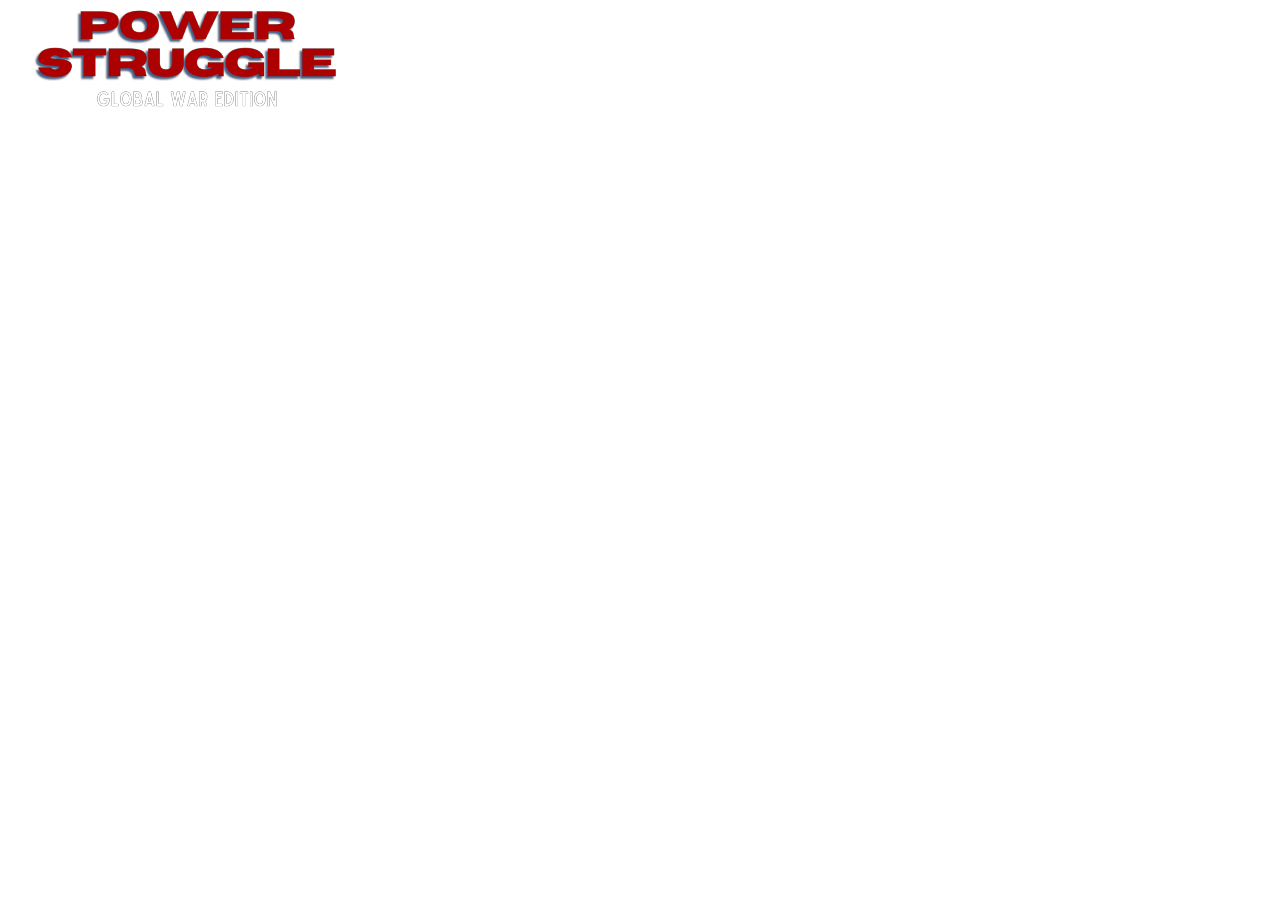
<file: index.html>
<!DOCTYPE html>
<html lang="en">
<head>
    <meta charset="UTF-8">
    <meta name="viewport" content="width=device-width, initial-scale=1.0">
    <link rel="stylesheet" href="./css/style.css">
    <link rel="preconnect" href="https://fonts.googleapis.com">
    <link rel="preconnect" href="https://fonts.gstatic.com" crossorigin>
    <link href="https://fonts.googleapis.com/css2?family=Montserrat:wght@300;400;500;700&display=swap" rel="stylesheet">
    <title>Document</title>
</head>
<body>
    <a href="./user.html">
        <div class="container">
            <img class="hola" src="./img/Power Struggle 1.png" alt="logo-juego">
        </div>
        <img class="logo-dragon"src="./img/logo.png" alt="Dragon-Stone">
    </a>
</body>
</html>
</file>
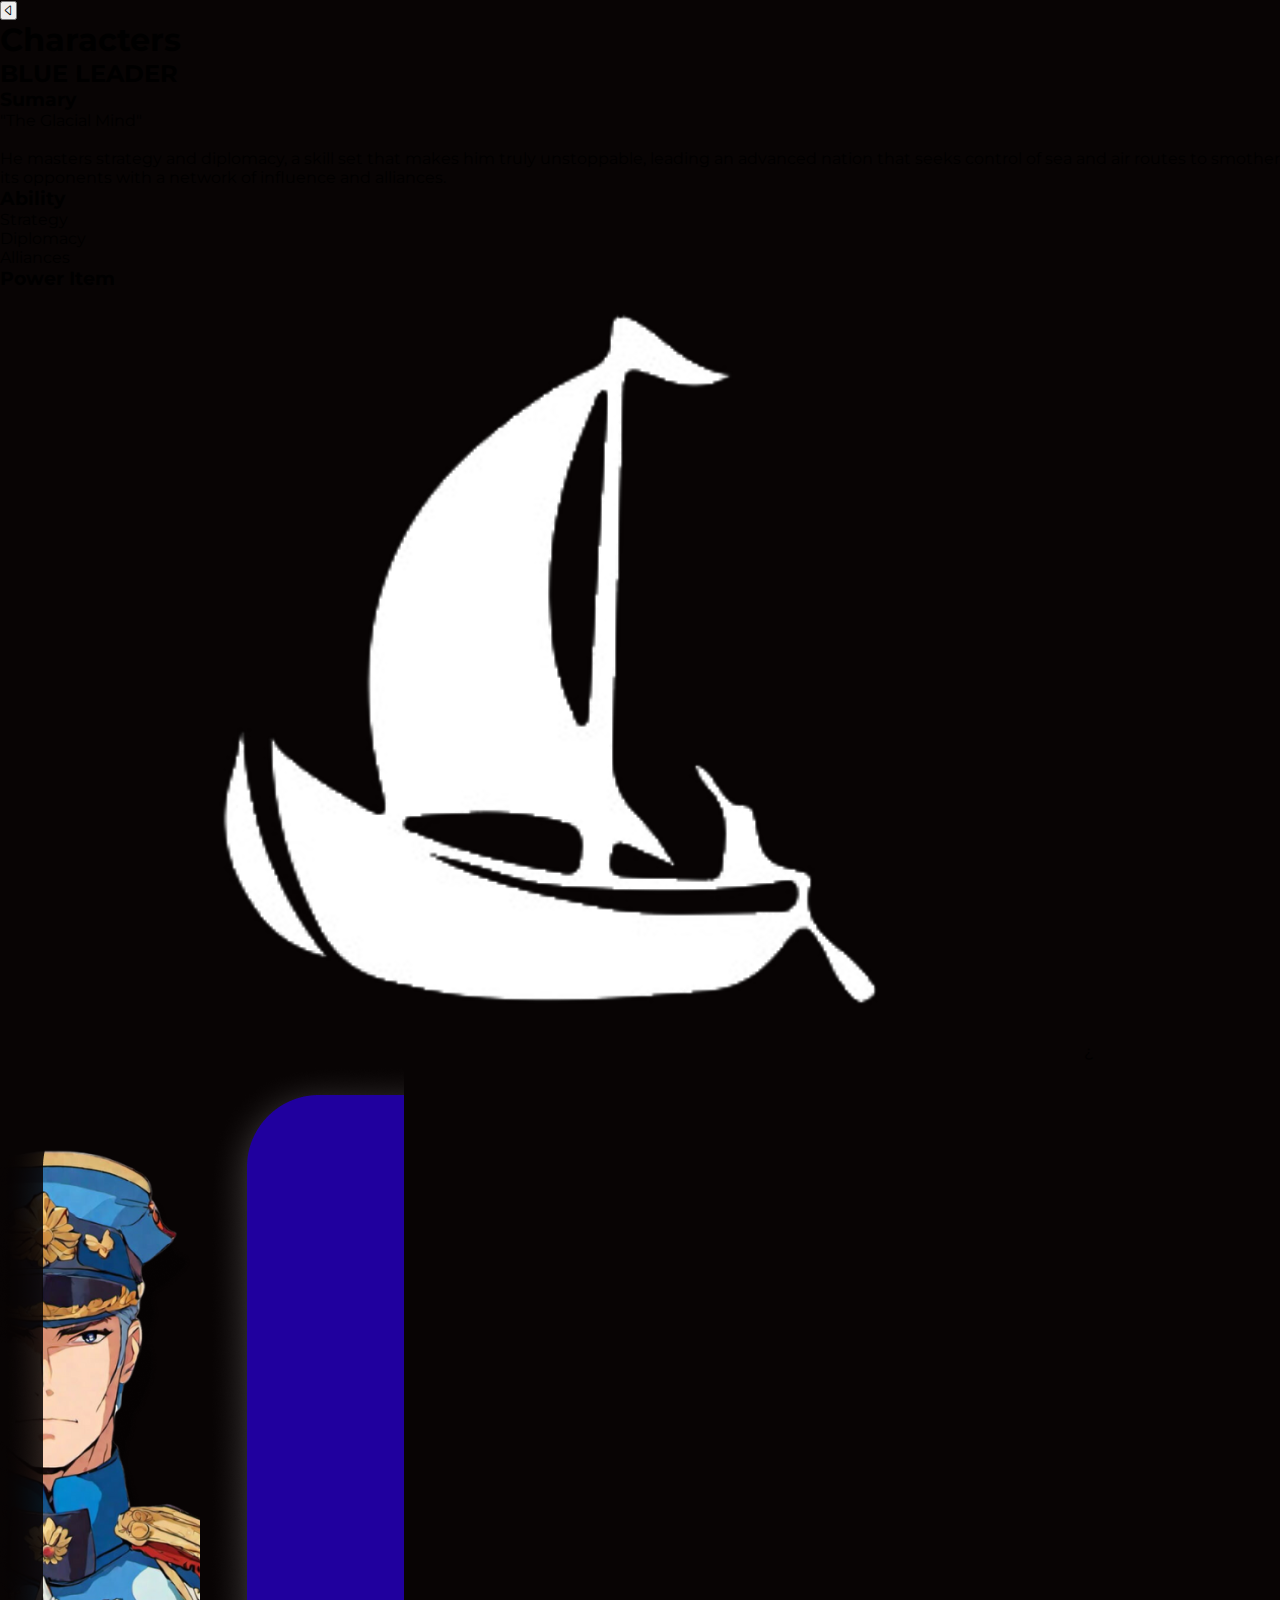
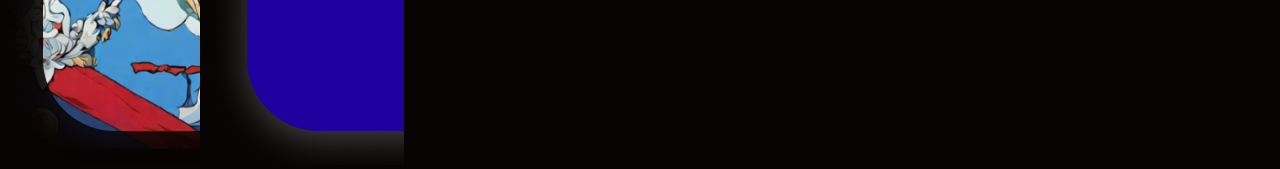
<file: blue-character.html>
<!DOCTYPE html>
<html lang="en">
<head>
    <meta charset="UTF-8">
    <meta name="viewport" content="width=device-width, initial-scale=1.0">
    <link rel="stylesheet" href="./css/blue-character.css">
    <link rel="stylesheet" href="https://cdn.jsdelivr.net/npm/bootstrap-icons@1.11.1/font/bootstrap-icons.css">
    <link rel="preconnect" href="https://fonts.googleapis.com">
    <link rel="preconnect" href="https://fonts.gstatic.com" crossorigin>
    <link href="https://fonts.googleapis.com/css2?family=Montserrat:wght@300;400;500;700&display=swap" rel="stylesheet">
    <title>Document</title>
</head>
<body>
    <header>
        <div class="container">
            <div>
                <button onclick="location.href = 'http://127.0.0.1:5500/Characters.html'" class="back"><i class="bi bi-caret-left"></i>
                </button>
            </div>
            <div>
                <h1>Characters</h1>
            </div>
            <div>
                <div class="blanco"></div>
            </div>
        </div>
       
    </header>
    <div class="name-character">
        <h2>BLUE LEADER</h2>
    </div>

    <div class="sectiones">
        <section class="left-section">
            <h3>Sumary</h3>
            <p>"The Glacial Mind" <br> <br> He masters strategy and diplomacy, a skill set that makes him truly unstoppable, leading an advanced nation that seeks control of sea and air routes to smother its opponents with a network of influence and alliances.</p>
            <h3>Ability</h3>
            <p>Strategy</p>
            <div class="white-input">
                <div class="green-input"></div>
            </div>
            <p>Diplomacy</p>
            <div class="white-input">
                <div class="green-input-2"></div>
            </div>
            <p>Alliances</p>
            <div class="white-input">
                <div class="green-input-3"></div>
            </div>
            <h3>Power Item</h3>
            <img class="espada-verde" src="./img/menteglacia.png" alt="espada verde">
¿        </section>
        <section>
            <div>
                <img class="first-image"src="./img/Mask group (1).png" alt="">
                <img class="second-image"src="./img/Rectangle 13 (1).png" alt="">
            </div>
        </section>
    </div>
   

</body>
</html>
</file>
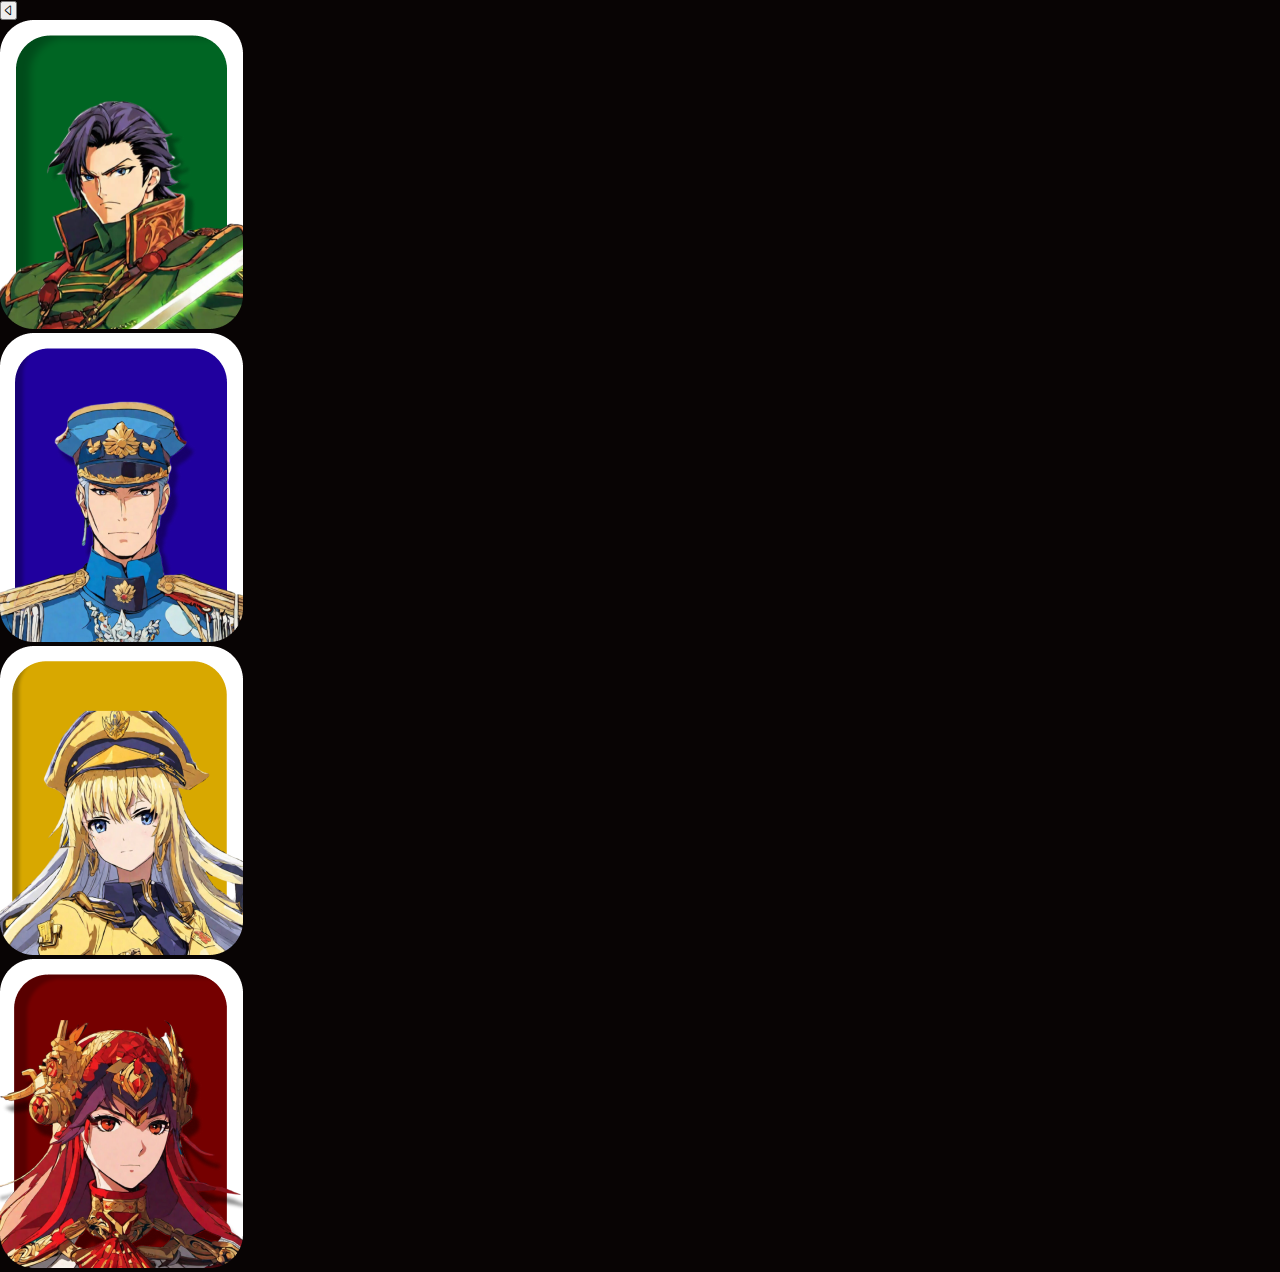
<file: characters.html>
<!DOCTYPE html>
<html lang="en">
<head>
    <meta charset="UTF-8">
    <meta name="viewport" content="width=device-width, initial-scale=1.0">
    <link rel="stylesheet" href="./css/characters.css">
    <link rel="stylesheet" href="https://cdn.jsdelivr.net/npm/bootstrap-icons@1.11.1/font/bootstrap-icons.css">
    <link rel="preconnect" href="https://fonts.googleapis.com">
    <link rel="preconnect" href="https://fonts.gstatic.com" crossorigin>
    <link href="https://fonts.googleapis.com/css2?family=Montserrat:wght@300;400;500;700&display=swap" rel="stylesheet">
    <title>Document</title>
</head>
<body>
    <header>
        <button onclick="location.href = 'http://127.0.0.1:5500/home.html'" class="back"><i class="bi bi-caret-left"></i>
    </header>
       <main>
            <div class="container">
                <a href="./green-characters.html">
                    <div><img src="./img/Size=Big.png" alt=""></div>
                </a>
                <a href="./blue-character.html"> 
                    <div><img src="./img/Property 1=Dos.png" alt=""></div>
                </a>
                <a href="./yellow-character.html">
                    <div><img src="./img/Property 1=Tres.png" alt=""></div>
                </a>
                <a href="./red-characters.html">
                    <div><img src="./img/Property 1=Cuatro.png" alt=""></div>
                </a>
            </div>
       </main>
</body>
</html>
</file>
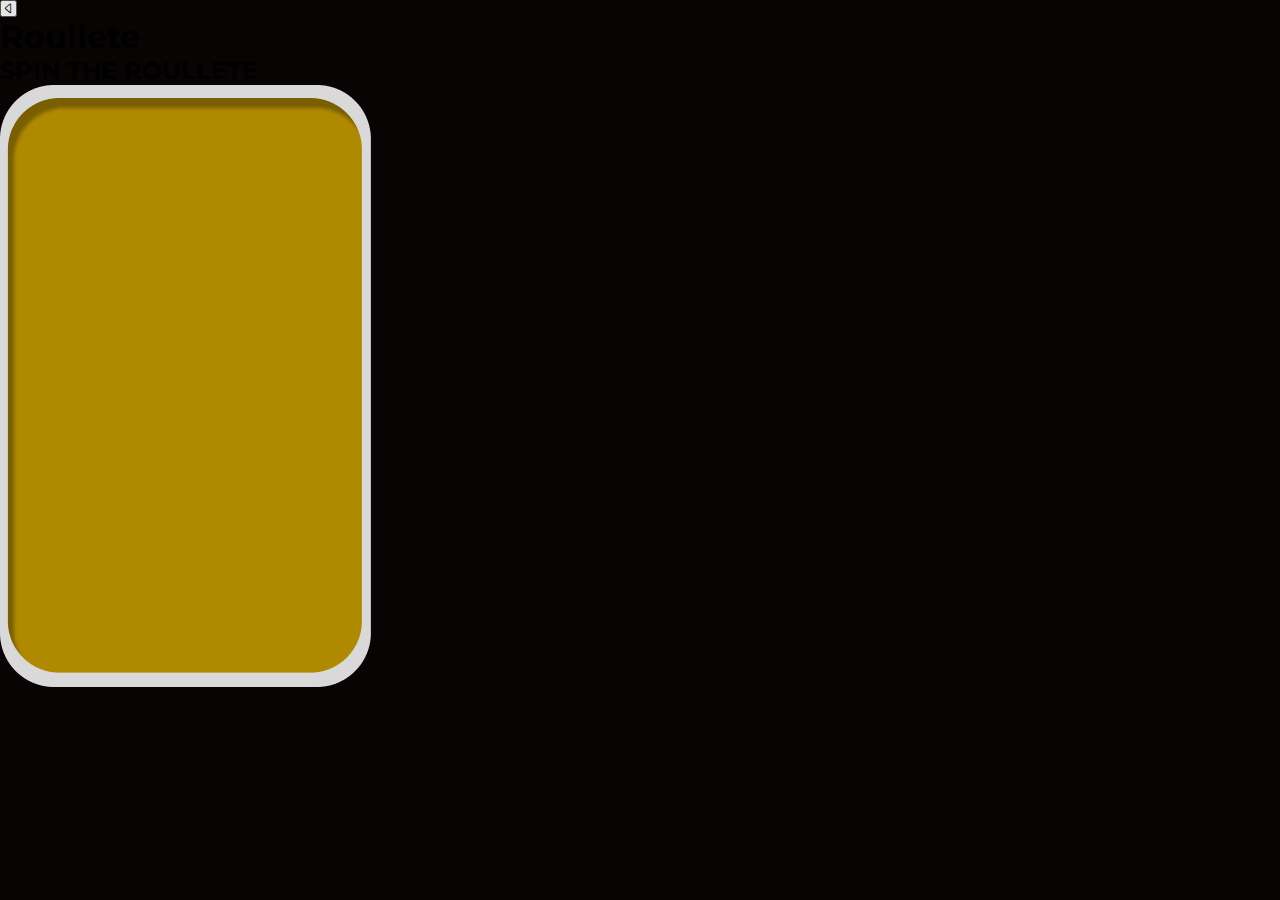
<file: color-roulette.html>
</html><!DOCTYPE html>
<html lang="en">
<head>
    <meta charset="UTF-8">
    <meta name="viewport" content="width=device-width, initial-scale=1.0">
    <link rel="stylesheet" href="./css/color-roulette.css">
    <link rel="stylesheet" href="https://cdn.jsdelivr.net/npm/bootstrap-icons@1.11.1/font/bootstrap-icons.css">
    <link rel="preconnect" href="https://fonts.googleapis.com">
    <link rel="preconnect" href="https://fonts.gstatic.com" crossorigin>
    <link href="https://fonts.googleapis.com/css2?family=Montserrat:wght@300;400;500;700&display=swap" rel="stylesheet">
    <title>Document</title>
</head>
<body>
    <header>
        <div class="container">
            <div>
                <button onclick="location.href = 'http://127.0.0.1:5500/home.html'" class="back"><i class="bi bi-caret-left"></i>
                </button>
            </div>
            <div>
                <h1>Roullete</h1>
            </div>
            <div>
                <div class="blanco"></div>
            </div>
        </div>
       
    </header>
    <div class="name-character">
        <h2>SPIN THE ROULLETE</h2>
    </div>
    <div class="holi">
        <img id="random-image" class="img-responsive" src="" alt="Random image">
    </div>

    <script src="./js/random.js"></script>


</body>
</html>
</file>
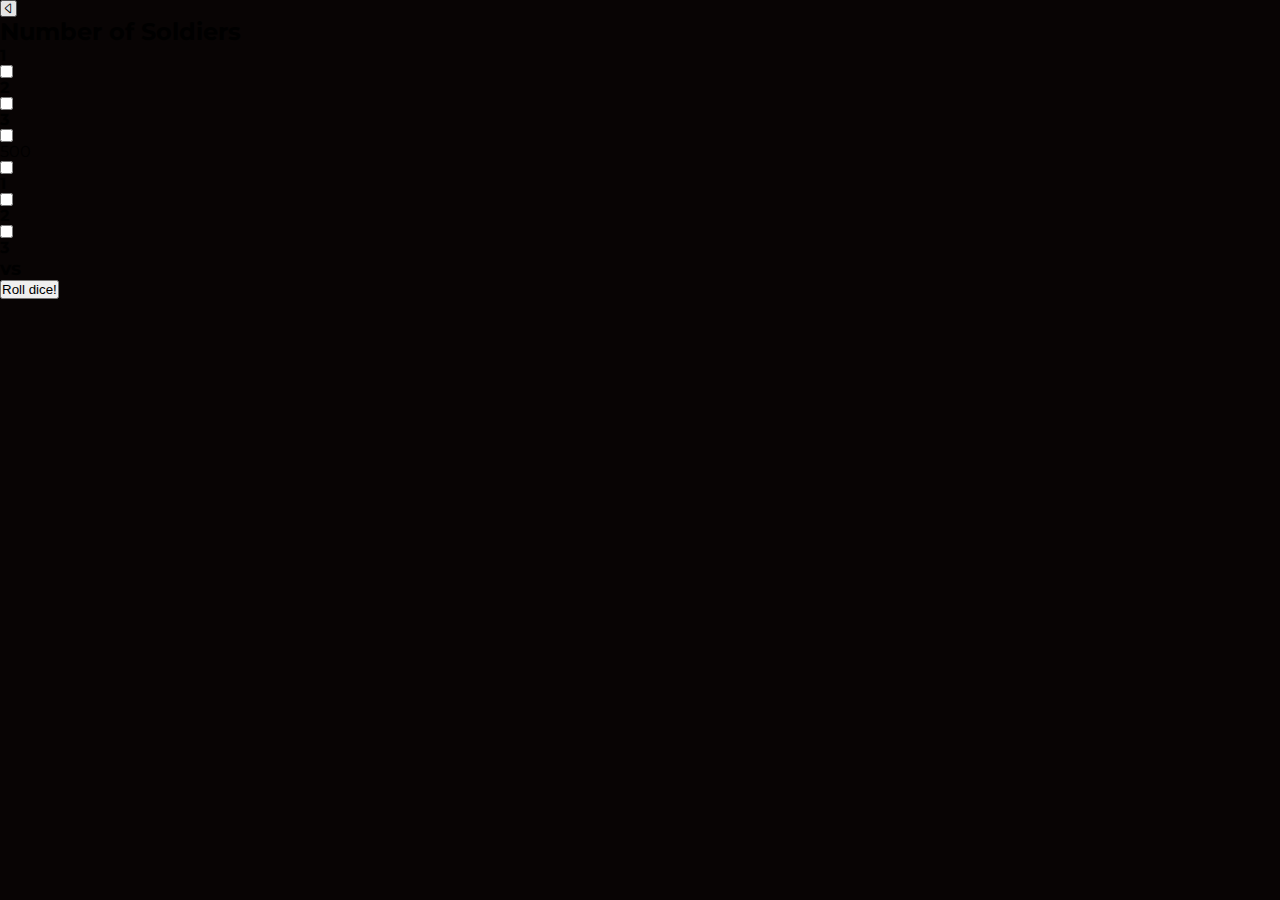
<file: Dice-to-play.html>
</html><!DOCTYPE html>
<html lang="en">
<head>
    <meta charset="UTF-8">
    <meta name="viewport" content="width=device-width, initial-scale=1.0">
    <link rel="stylesheet" href="./css/Dice-to-play.css">
    <link rel="stylesheet" href="https://cdn.jsdelivr.net/npm/bootstrap-icons@1.11.1/font/bootstrap-icons.css">
    <link rel="preconnect" href="https://fonts.googleapis.com">
    <link rel="preconnect" href="https://fonts.gstatic.com" crossorigin>
    <link href="https://fonts.googleapis.com/css2?family=Montserrat:wght@300;400;500;700&display=swap" rel="stylesheet">
    <title>Document</title>
</head>
<body>
     <header>
        <div class="container-principal">
            <div>
                <button onclick="location.href = 'http://127.0.0.1:5500/home.html'" class="back"><i class="bi bi-caret-left"></i>
            </div>
        </div>
    </header>
    <div class="cantidad-soldados">
        <h2>Number of Soldiers</h2>
    </div>
    <div class="cantidad-input">
        <h4 class="h4-rojo">1</h4>  <input onclick="isChecked();" class="check-1" type="checkbox" id="check1">
        <h4 class="h4-rojo">2</h4><input onclick="isChecked();" class="check-1" type="checkbox" id="check2">
        <h4 class="h4-rojo">3</h4><input onclick="isChecked();" class="check-1" type="checkbox" id="check3">
        <p>500</p>

        <input onclick="isChecked();" class="check-1" type="checkbox" id="check4"><h4>1</h4>
        <input onclick="isChecked();" class="check-1" type="checkbox" id="check5"><h4>2</h4>
        <input onclick="isChecked();" class="check-1" type="checkbox" id="check6"><h4>3</h4>
        
    </div>
    <h3>vs</h3>
    <div class="game">
        <div class="container">
          <div id='dice1' class="dice dice-one">
            <div id="dice-one-side-one" class='side one'>
              <div class="dot one-1"></div>
            </div>
            <div id="dice-one-side-two" class='side two'>
              <div class="dot two-1"></div>
              <div class="dot two-2"></div>
            </div>
            <div id="dice-one-side-three" class='side three'>
              <div class="dot three-1"></div>
              <div class="dot three-2"></div>
              <div class="dot three-3"></div>
            </div>
            <div id="dice-one-side-four" class='side four'>
              <div class="dot four-1"></div>
              <div class="dot four-2"></div>
              <div class="dot four-3"></div>
              <div class="dot four-4"></div>
            </div>
            <div id="dice-one-side-five" class='side five'>
              <div class="dot five-1"></div>
              <div class="dot five-2"></div>
              <div class="dot five-3"></div>
              <div class="dot five-4"></div>
              <div class="dot five-5"></div>
            </div>
            <div id="dice-one-side-six" class='side six'>
              <div class="dot six-1"></div>
              <div class="dot six-2"></div>
              <div class="dot six-3"></div>
              <div class="dot six-4"></div>
              <div class="dot six-5"></div>
              <div class="dot six-6"></div>
            </div>
          </div>
       </div>
        <div class="container">
          <div id='dice2' class="dice dice-two">
            <div id="dice-two-side-one" class='side one'>
              <div class="dot one-1"></div>
            </div>
            <div id="dice-two-side-two" class='side two'>
              <div class="dot two-1"></div>
              <div class="dot two-2"></div>
            </div>
            <div id="dice-two-side-three" class='side three'>
              <div class="dot three-1"></div>
              <div class="dot three-2"></div>
              <div class="dot three-3"></div>
            </div>
            <div id="dice-two-side-four" class='side four'>
              <div class="dot four-1"></div>
              <div class="dot four-2"></div>
              <div class="dot four-3"></div>
              <div class="dot four-4"></div>
            </div>
            <div id="dice-two-side-five" class='side five'>
              <div class="dot five-1"></div>
              <div class="dot five-2"></div>
              <div class="dot five-3"></div>
              <div class="dot five-4"></div>
              <div class="dot five-5"></div>
            </div>
            <div id="dice-two-side-six" class='side six'>
              <div class="dot six-1"></div>
              <div class="dot six-2"></div>
              <div class="dot six-3"></div>
              <div class="dot six-4"></div>
              <div class="dot six-5"></div>
              <div class="dot six-6"></div>
            </div>
          </div> 
       </div>
       <div class="container">
        <div id='dice3' class="dice dice-three">
          <div id="dice-one-side-one" class='side one'>
            <div class="dot one-1"></div>
          </div>
          <div id="dice-one-side-two" class='side two'>
            <div class="dot two-1"></div>
            <div class="dot two-2"></div>
          </div>
          <div id="dice-one-side-three" class='side three'>
            <div class="dot three-1"></div>
            <div class="dot three-2"></div>
            <div class="dot three-3"></div>
          </div>
          <div id="dice-one-side-four" class='side four'>
            <div class="dot four-1"></div>
            <div class="dot four-2"></div>
            <div class="dot four-3"></div>
            <div class="dot four-4"></div>
          </div>
          <div id="dice-one-side-five" class='side five'>
            <div class="dot five-1"></div>
            <div class="dot five-2"></div>
            <div class="dot five-3"></div>
            <div class="dot five-4"></div>
            <div class="dot five-5"></div>
          </div>
          <div id="dice-one-side-six" class='side six'>
            <div class="dot six-1"></div>
            <div class="dot six-2"></div>
            <div class="dot six-3"></div>
            <div class="dot six-4"></div>
            <div class="dot six-5"></div>
            <div class="dot six-6"></div>
          </div>
        </div>
       </div>
       <div class="container">
        <div id='dice4' class="dice dice-four">
          <div id="dice-one-side-one" class='side-2 one'>
            <div class="dot-2 one-1"></div>
          </div>
          <div id="dice-one-side-two" class='side-2 two'>
            <div class="dot-2 two-1"></div>
            <div class="dot-2 two-2"></div>
          </div>
          <div id="dice-one-side-three" class='side-2 three'>
            <div class="dot-2 three-1"></div>
            <div class="dot-2 three-2"></div>
            <div class="dot-2 three-3"></div>
          </div>
          <div id="dice-one-side-four" class='side-2 four'>
            <div class="dot-2 four-1"></div>
            <div class="dot-2 four-2"></div>
            <div class="dot-2 four-3"></div>
            <div class="dot-2 four-4"></div>
          </div>
          <div id="dice-one-side-five" class='side-2 five'>
            <div class="dot-2 five-1"></div>
            <div class="dot-2 five-2"></div>
            <div class="dot-2 five-3"></div>
            <div class="dot-2 five-4"></div>
            <div class="dot-2 five-5"></div>
          </div>
          <div id="dice-one-side-six" class='side-2 six'>
            <div class="dot-2 six-1"></div>
            <div class="dot-2 six-2"></div>
            <div class="dot-2 six-3"></div>
            <div class="dot-2 six-4"></div>
            <div class="dot-2 six-5"></div>
            <div class="dot-2 six-6"></div>
          </div>
        </div>
       </div>
       <div class="container">
        <div id='dice5' class="dice dice-five">
          <div id="dice-one-side-one" class='side-2 one'>
            <div class="dot-2 one-1"></div>
          </div>
          <div id="dice-one-side-two" class='side-2 two'>
            <div class="dot-2 two-1"></div>
            <div class="dot-2 two-2"></div>
          </div>
          <div id="dice-one-side-three" class='side-2 three'>
            <div class="dot-2 three-1"></div>
            <div class="dot-2 three-2"></div>
            <div class="dot-2 three-3"></div>
          </div>
          <div id="dice-one-side-four" class='side-2 four'>
            <div class="dot-2 four-1"></div>
            <div class="dot-2 four-2"></div>
            <div class="dot-2 four-3"></div>
            <div class="dot-2 four-4"></div>
          </div>
          <div id="dice-one-side-five" class='side-2 five'>
            <div class="dot-2 five-1"></div>
            <div class="dot-2 five-2"></div>
            <div class="dot-2 five-3"></div>
            <div class="dot-2 five-4"></div>
            <div class="dot-2 five-5"></div>
          </div>
          <div id="dice-one-side-six" class='side-2 six'>
            <div class="dot-2 six-1"></div>
            <div class="dot-2 six-2"></div>
            <div class="dot-2 six-3"></div>
            <div class="dot-2 six-4"></div>
            <div class="dot-2 six-5"></div>
            <div class="dot-2 six-6"></div>
          </div>
        </div>
       </div>
       <div class="container">
        <div id='dice6' class="dice dice-six">
          <div id="dice-one-side-one" class='side-2 one'>
            <div class="dot-2 one-1"></div>
          </div>
          <div id="dice-one-side-two" class='side-2 two'>
            <div class="dot-2 two-1"></div>
            <div class="dot-2 two-2"></div>
          </div>
          <div id="dice-one-side-three" class='side-2 three'>
            <div class="dot-2 three-1"></div>
            <div class="dot-2 three-2"></div>
            <div class="dot-2 three-3"></div>
          </div>
          <div id="dice-one-side-four" class='side-2 four'>
            <div class="dot-2 four-1"></div>
            <div class="dot-2 four-2"></div>
            <div class="dot-2 four-3"></div>
            <div class="dot-2 four-4"></div>
          </div>
          <div id="dice-one-side-five" class='side-2 five'>
            <div class="dot-2 five-1"></div>
            <div class="dot-2 five-2"></div>
            <div class="dot-2 five-3"></div>
            <div class="dot-2 five-4"></div>
            <div class="dot-2 five-5"></div>
          </div>
          <div id="dice-one-side-six" class='side-2 six'>
            <div class="dot-2 six-1"></div>
            <div class="dot-2 six-2"></div>
            <div class="dot-2 six-3"></div>
            <div class="dot-2 six-4"></div>
            <div class="dot-2 six-5"></div>
            <div class="dot-2 six-6"></div>
          </div>
        </div>
       </div>
       <div id='roll' class='roll-button'><button class="roll">Roll dice!</button></div>
    </div> 
    <script src="./js/dices.js"></script>

</body>
</html>
</file>
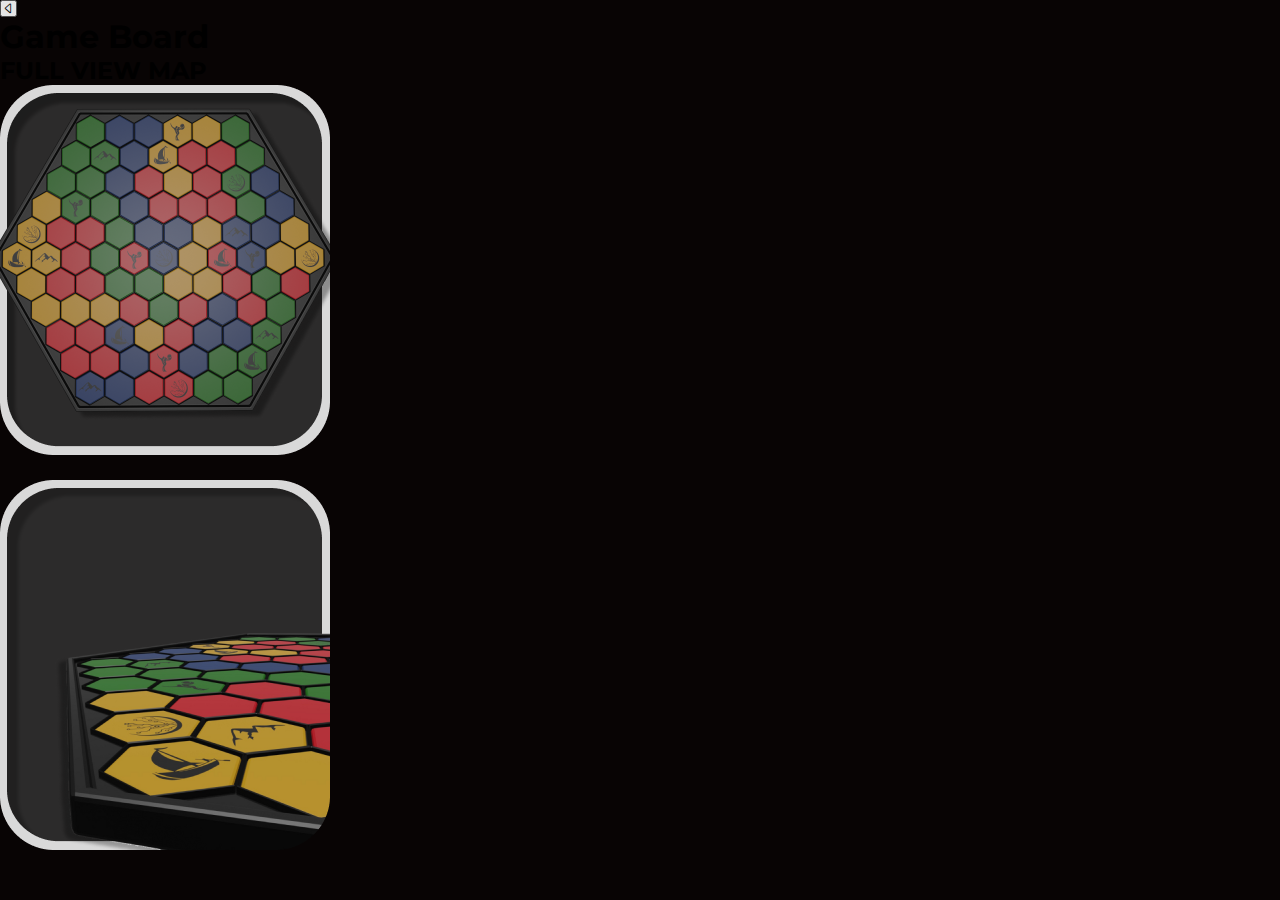
<file: full-view-map.html>
</html><!DOCTYPE html>
<html lang="en">
<head>
    <meta charset="UTF-8">
    <meta name="viewport" content="width=device-width, initial-scale=1.0">
    <link rel="stylesheet" href="./css/full-view-map.css">
    <link rel="stylesheet" href="https://cdn.jsdelivr.net/npm/bootstrap-icons@1.11.1/font/bootstrap-icons.css">
    <link rel="preconnect" href="https://fonts.googleapis.com">
    <link rel="preconnect" href="https://fonts.gstatic.com" crossorigin>
    <link href="https://fonts.googleapis.com/css2?family=Montserrat:wght@300;400;500;700&display=swap" rel="stylesheet">
    <title>Document</title>
</head>
<body>
    <header>
        <div class="container">
            <div>
                <button onclick="location.href = 'http://127.0.0.1:5500/game-board.html'" class="back"><i class="bi bi-caret-left"></i>
                </button>
            </div>
            <div>
                <h1>Game Board</h1>
            </div>
            <div>
                <div class="blanco"></div>
            </div>
        </div>
       
    </header>
    <div class="name-character">
        <h2>FULL VIEW MAP</h2>
    </div>
    <section class="game">
        <img src="./img/Group 4.png" alt="">
    </section>


</body>
</html>
</file>
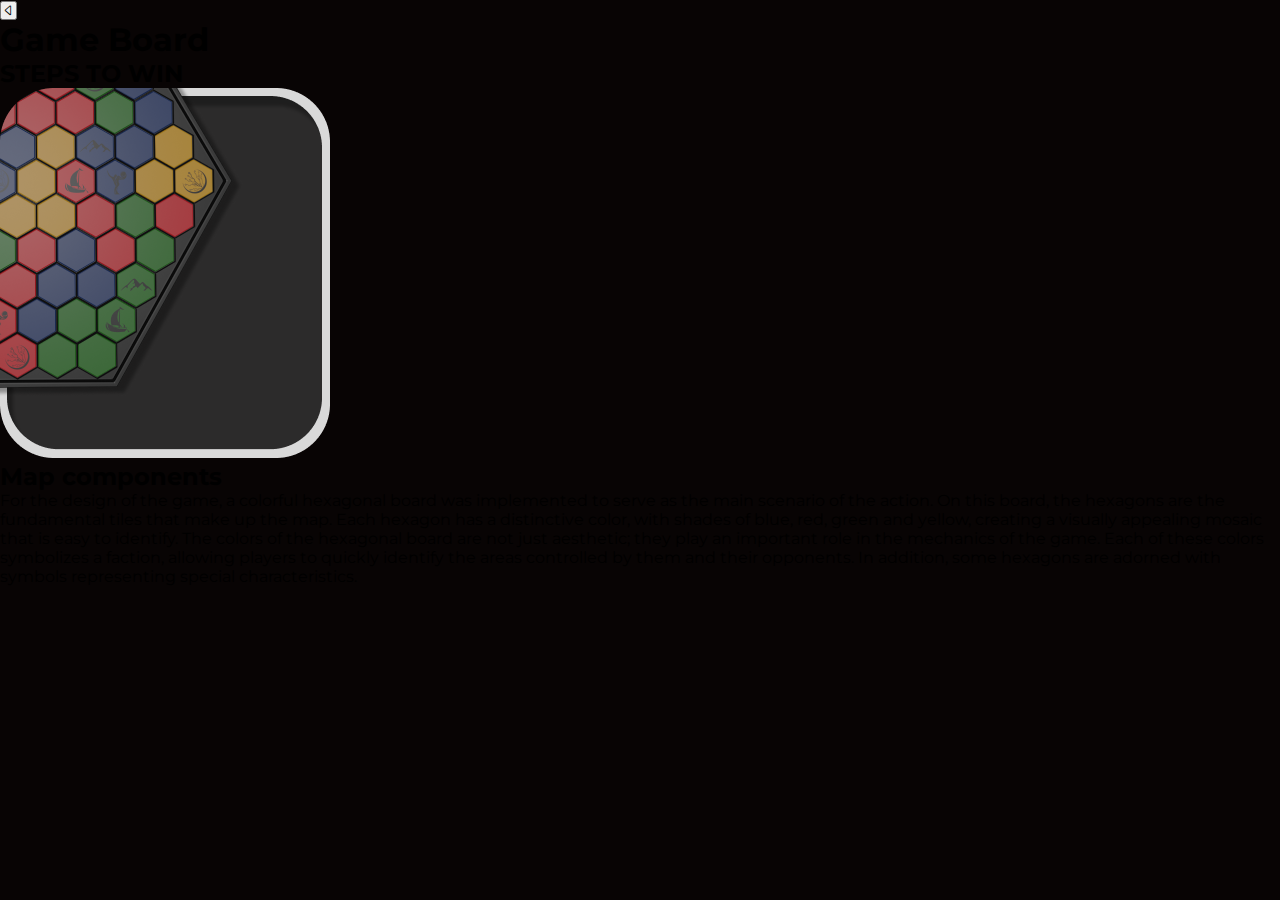
<file: game-board.html>
<!DOCTYPE html>
<html lang="en">
<head>
    <meta charset="UTF-8">
    <meta name="viewport" content="width=device-width, initial-scale=1.0">
    <link rel="stylesheet" href="./css/game-board.css">
    <link rel="stylesheet" href="https://cdn.jsdelivr.net/npm/bootstrap-icons@1.11.1/font/bootstrap-icons.css">
    <link rel="preconnect" href="https://fonts.googleapis.com">
    <link rel="preconnect" href="https://fonts.gstatic.com" crossorigin>
    <link href="https://fonts.googleapis.com/css2?family=Montserrat:wght@300;400;500;700&display=swap" rel="stylesheet">
    <title>Document</title>
</head>
<body>
    <header>
        <div class="container">
            <div>
                <button onclick="location.href = 'http://127.0.0.1:5500/home.html'" class="back"><i class="bi bi-caret-left"></i>
                </button>
            </div>
            <div>
                <h1>Game Board</h1>
            </div>
            <div>
                <div class="blanco"></div>
            </div>
        </div>
       
    </header>
    <div class="name-character">
        <h2>STEPS TO WIN</h2>
    </div>
    <section class="game">
        <a href="./full-view-map.html">
            <img src="./img/Group 3.png" alt="">
        </a>
        <h2 class="h2-map">Map components</h2>
        <p class="p-map">For the design of the game, a colorful hexagonal board was implemented to serve as the main scenario of the action. On this board, the hexagons are the fundamental tiles that make up the map. Each hexagon has a distinctive color, with shades of blue, red, green and yellow, creating a visually appealing mosaic that is easy to identify. The colors of the hexagonal board are not just aesthetic; they play an important role in the mechanics of the game. Each of these colors symbolizes a faction, allowing players to quickly identify the areas controlled by them and their opponents. In addition, some hexagons are adorned with symbols representing special characteristics.</p>
    </section>


</body>
</html>
</file>
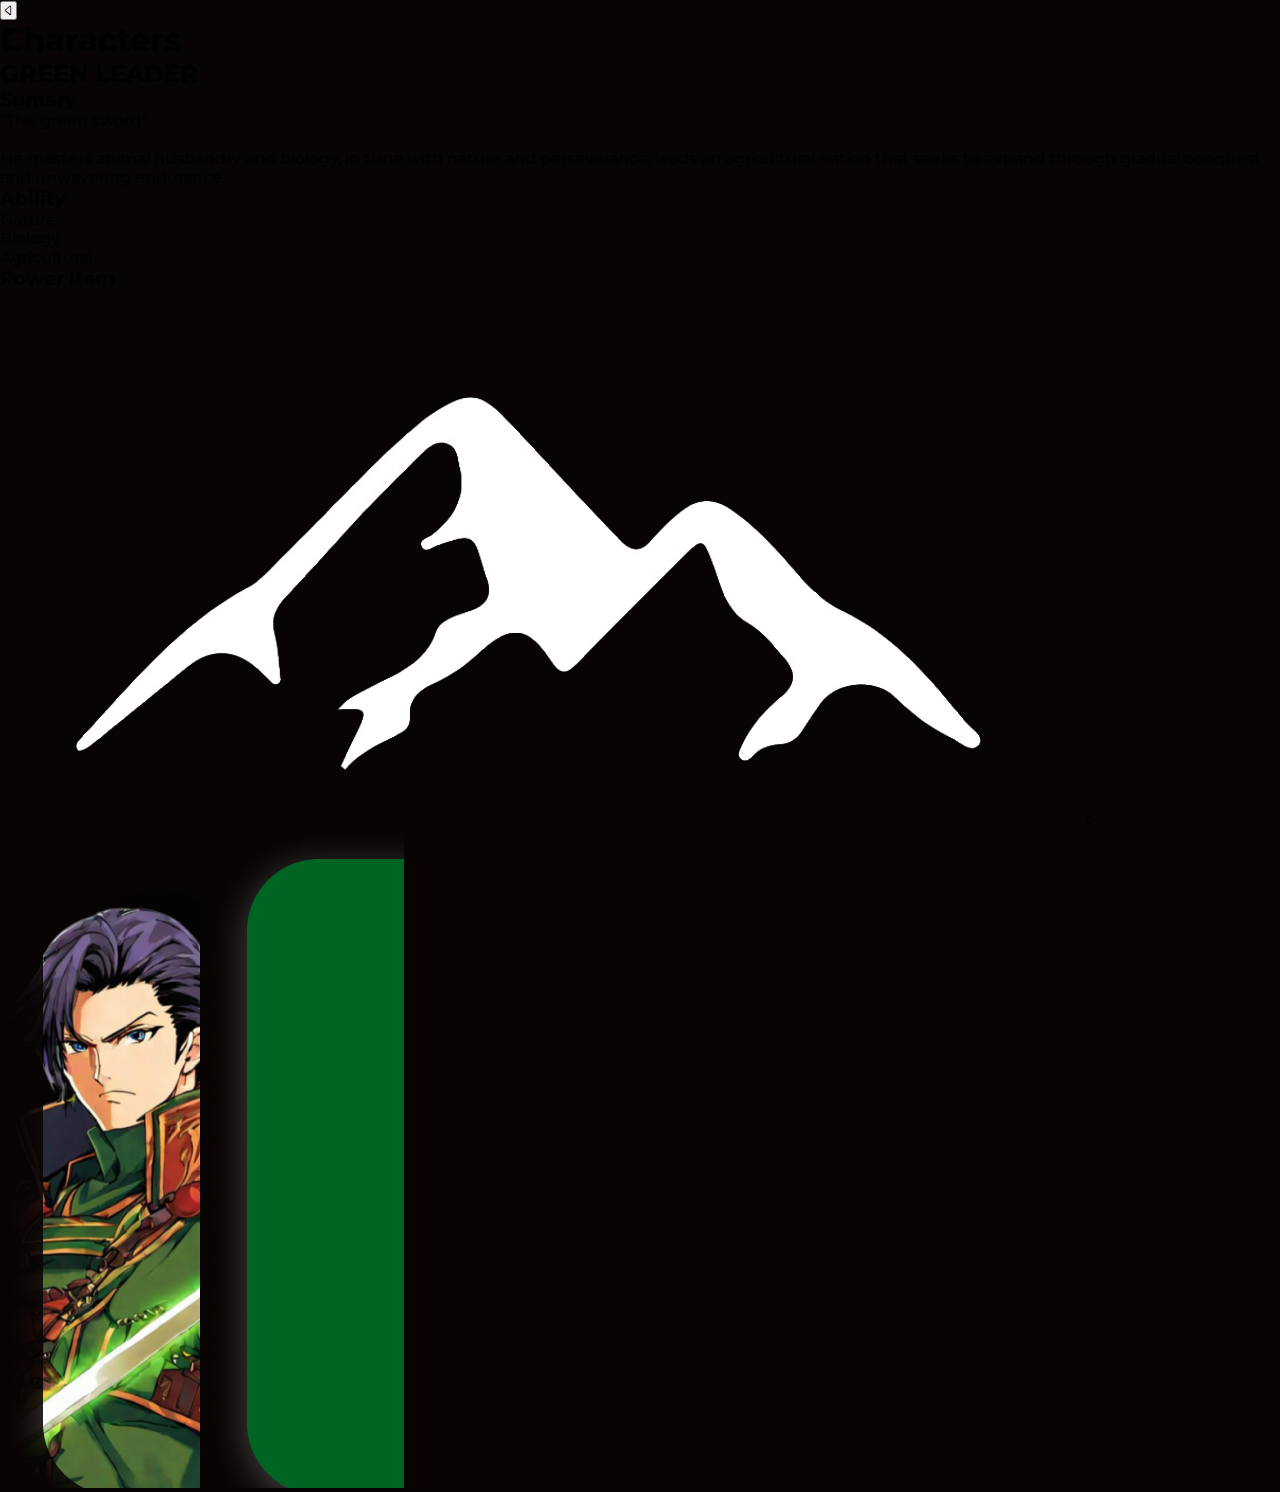
<file: green-characters.html>
<!DOCTYPE html>
<html lang="en">
<head>
    <meta charset="UTF-8">
    <meta name="viewport" content="width=device-width, initial-scale=1.0">
    <link rel="stylesheet" href="./css/green-characters.css">
    <link rel="stylesheet" href="https://cdn.jsdelivr.net/npm/bootstrap-icons@1.11.1/font/bootstrap-icons.css">
    <link rel="preconnect" href="https://fonts.googleapis.com">
    <link rel="preconnect" href="https://fonts.gstatic.com" crossorigin>
    <link href="https://fonts.googleapis.com/css2?family=Montserrat:wght@300;400;500;700&display=swap" rel="stylesheet">
    <title>Document</title>
</head>
<body>
    <header>
        <div class="container">
            <div>
                <button onclick="location.href = 'http://127.0.0.1:5500/Characters.html'" class="back"><i class="bi bi-caret-left"></i>
                </button>
            </div>
            <div>
                <h1>Characters</h1>
            </div>
            <div>
                <div class="blanco"></div>
            </div>
        </div>
       
    </header>
    <div class="name-character">
        <h2>GREEN LEADER</h2>
    </div>

    <div class="sectiones">
        <section class="left-section">
            <h3>Sumary</h3>
            <p>"The green sword" <br><br> He masters animal husbandry and biology, in tune with nature and perseverance, leads an agricultural nation that seeks to expand through gradual conquest and unwavering endurance.</p>
            <h3>Ability</h3>
            <p>Nature</p>
            <div class="white-input">
                <div class="green-input"></div>
            </div>
            <p>Biology</p>
            <div class="white-input">
                <div class="green-input-2"></div>
            </div>
            <p>Agricultural</p>
            <div class="white-input">
                <div class="green-input-3"></div>
            </div>
            <h3>Power Item</h3>
            <img class="espada-verde" src="./img/espadaverde.png" alt="espada verde">
¿        </section>
        <section>
            <div>
                <img class="first-image"src="./img/Mask group.png" alt="">
                <img class="second-image"src="./img/Rectangle 13.png" alt="">
            </div>
        </section>
    </div>
   

</body>
</html>
</file>
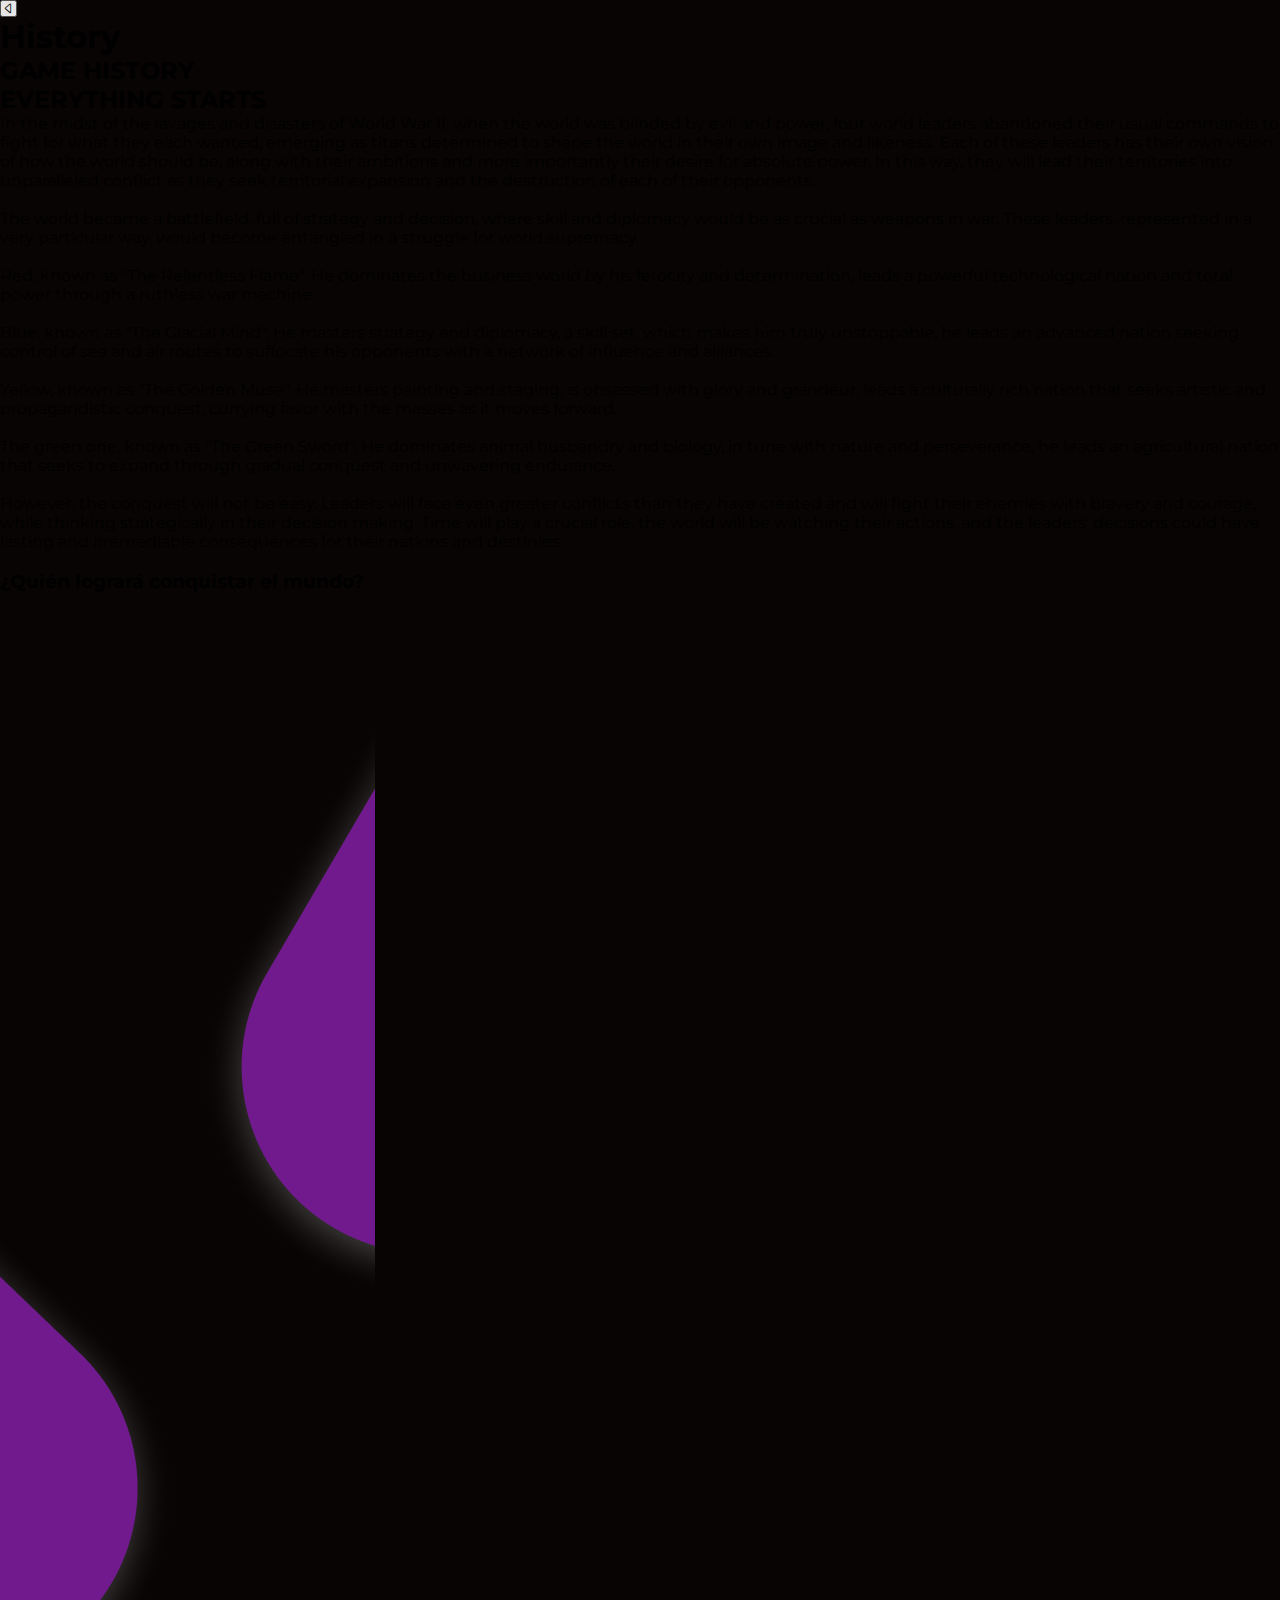
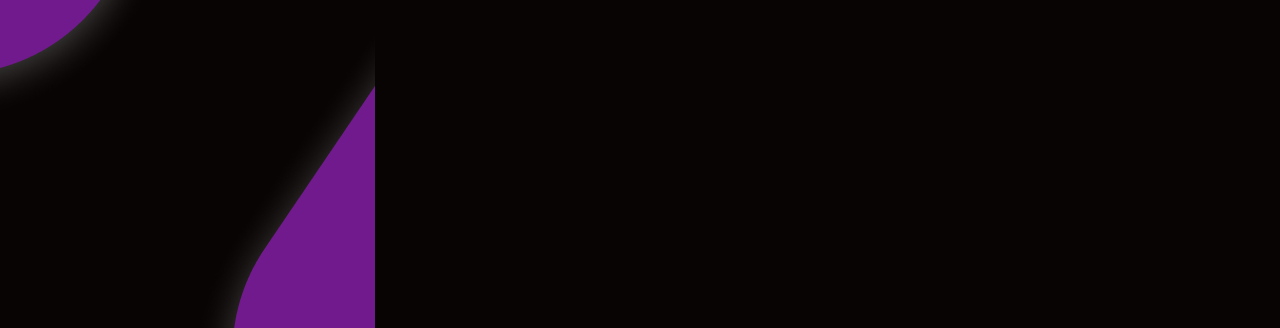
<file: history.html>
</html><!DOCTYPE html>
<html lang="en">
<head>
    <meta charset="UTF-8">
    <meta name="viewport" content="width=device-width, initial-scale=1.0">
    <link rel="stylesheet" href="./css/history.css">
    <link rel="stylesheet" href="https://cdn.jsdelivr.net/npm/bootstrap-icons@1.11.1/font/bootstrap-icons.css">
    <link rel="preconnect" href="https://fonts.googleapis.com">
    <link rel="preconnect" href="https://fonts.gstatic.com" crossorigin>
    <link href="https://fonts.googleapis.com/css2?family=Montserrat:wght@300;400;500;700&display=swap" rel="stylesheet">
    <title>Document</title>
</head>
<body>
    <header>
        <div class="container">
            <div>
                <button onclick="location.href = 'http://127.0.0.1:5500/home.html'" class="back"><i class="bi bi-caret-left"></i>
                </button>
            </div>
            <div>
                <h1>History</h1>
            </div>
            <div>
                <div class="blanco"></div>
            </div>
        </div>
       
    </header>
    <div class="name-character">
        <h2>GAME HISTORY</h2>
    </div>
    <section class="game">
       
        <div class="divsito">
            <h2 class="every">EVERYTHING STARTS</h2>
            <p class="p-map">
                In the midst of the ravages and disasters of World War II, when the world was blinded by evil and power, four world leaders abandoned their usual commands to fight for what they each wanted, emerging as titans determined to shape the world in their own image and likeness. Each of these leaders has their own vision of how the world should be, along with their ambitions and more importantly their desire for absolute power. In this way, they will lead their territories into unparalleled conflict as they seek territorial expansion and the destruction of each of their opponents. 
                <br><br> The world became a battlefield, full of strategy and decision, where skill and diplomacy would be as crucial as weapons in war. These leaders, represented in a very particular way, would become entangled in a struggle for world supremacy.
                <br><br> Red, known as "The Relentless Flame". He dominates the business world by his ferocity and determination, leads a powerful technological nation and total power through a ruthless war machine.
                <br><br> Blue, known as "The Glacial Mind". He masters strategy and diplomacy, a skill set, which makes him truly unstoppable, he leads an advanced nation seeking control of sea and air routes to suffocate his opponents with a network of influence and alliances.
                <br><br> Yellow, known as "The Golden Muse". He masters painting and staging, is obsessed with glory and grandeur, leads a culturally rich nation that seeks artistic and propagandistic conquest, currying favor with the masses as it moves forward.
                <br><br> The green one, known as "The Green Sword". He dominates animal husbandry and biology, in tune with nature and perseverance, he leads an agricultural nation that seeks to expand through gradual conquest and unwavering endurance.
                <br><br> However, the conquest will not be easy. Leaders will face even greater conflicts than they have created and will fight their enemies with bravery and courage, while thinking strategically in their decision making. Time will play a crucial role, the world will be watching their actions, and the leaders' decisions could have lasting and irremediable consequences for their nations and destinies.<br><br>
            </p>
            <div class="h2-map">
                <h3>¿Quién logrará conquistar el mundo?</h3>
            </div>
        </div>
        <img src="./img/Group 5.png" alt="">
    </section>


</body>
</html>
</file>
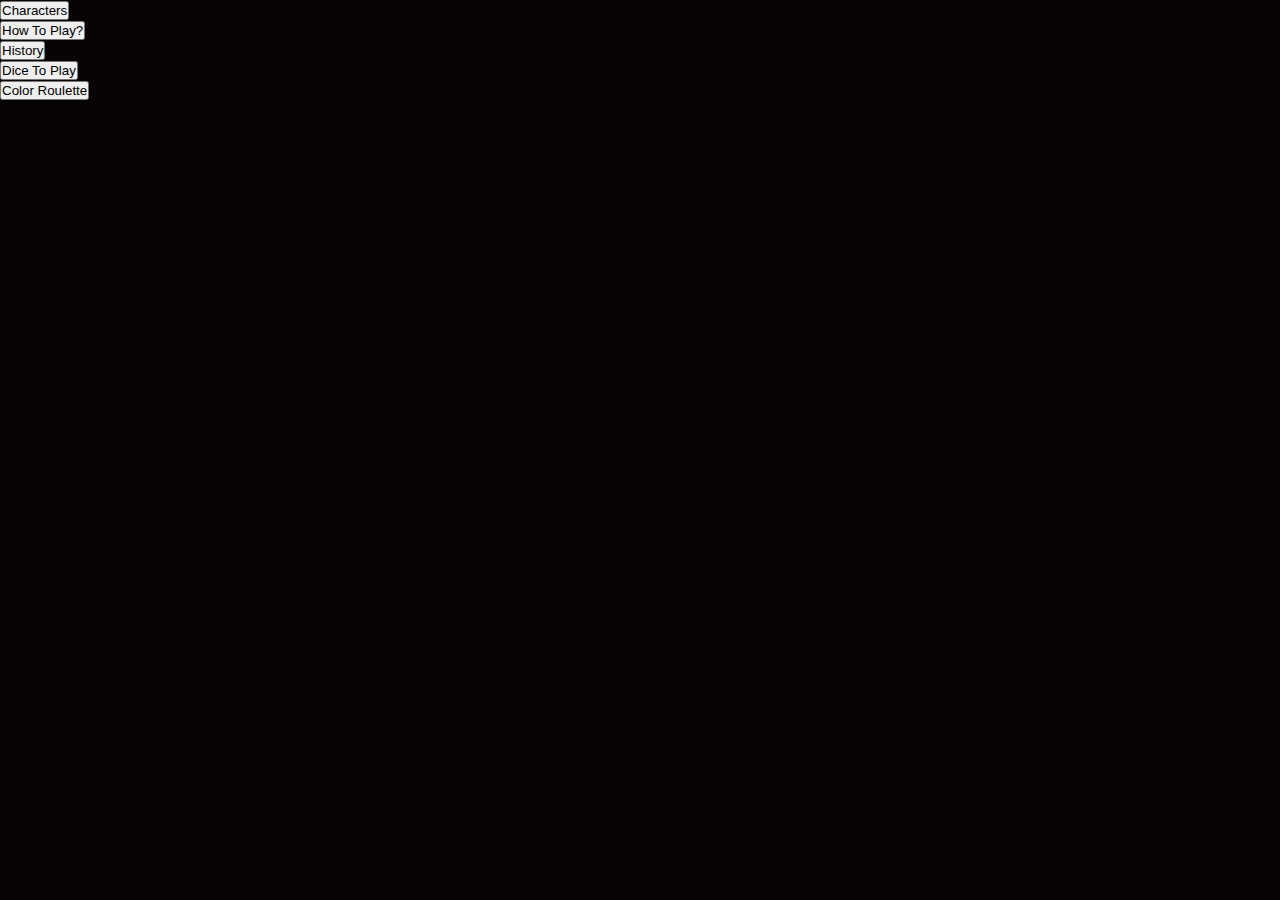
<file: home.html>
<!DOCTYPE html>
<html lang="en">
<head>
    <meta charset="UTF-8">
    <meta name="viewport" content="width=device-width, initial-scale=1.0">
    <link rel="stylesheet" href="./css/home.css">
    <link rel="preconnect" href="https://fonts.googleapis.com">
    <link rel="preconnect" href="https://fonts.gstatic.com" crossorigin>
    <link href="https://fonts.googleapis.com/css2?family=Montserrat:wght@300;400;500;700&display=swap" rel="stylesheet">
    <title>Document</title>
</head>
<body>
       <main>
            <div class="container">
                <div><button onclick="location.href = 'http://127.0.0.1:5500/characters.html'" class="btn btn-primary">Characters</button></div>
                <div><button onclick="location.href = 'http://127.0.0.1:5500/how-to-play.html'" class="btn btn-secundary">How To Play?</button></div>
                <div><button onclick="location.href = 'http://127.0.0.1:5500/history.html'" class="btn btn-tertiary">History</button></div>
                <div><button onclick="location.href = 'http://127.0.0.1:5500/Dice-to-play.html'" class="btn btn-quaternary">Dice To Play</button></div>
                <div><button onclick="location.href = 'http://127.0.0.1:5500/color-roulette.html'" class="btn btn-nose">Color Roulette</button></div>
            </div>
       </main>
</body>
</html>
</file>
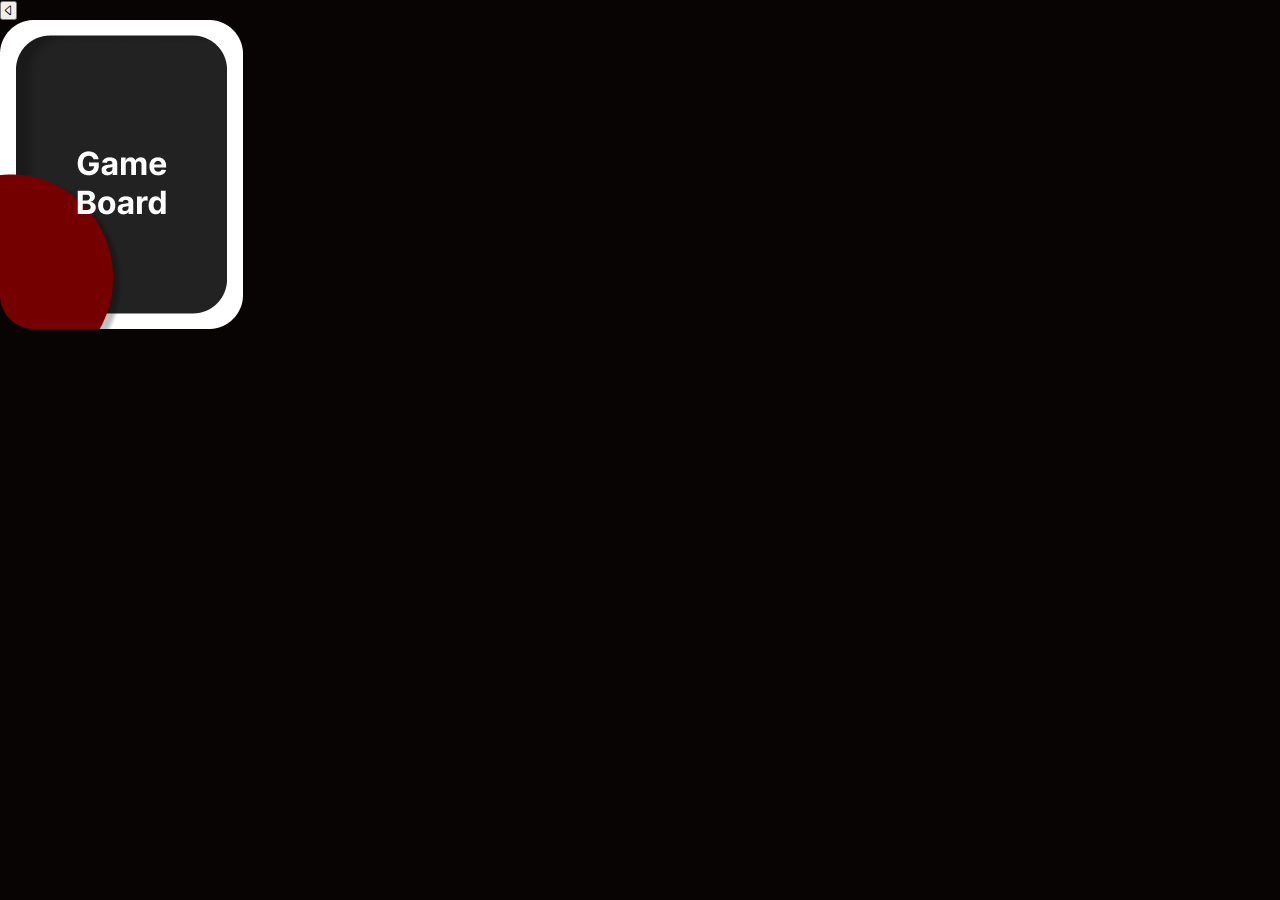
<file: how-to-play.html>
<!DOCTYPE html>
<html lang="en">
<head>
    <meta charset="UTF-8">
    <meta name="viewport" content="width=device-width, initial-scale=1.0">
    <link rel="stylesheet" href="./css/how-to-play.css">
    <link rel="stylesheet" href="https://cdn.jsdelivr.net/npm/bootstrap-icons@1.11.1/font/bootstrap-icons.css">
    <link rel="preconnect" href="https://fonts.googleapis.com">
    <link rel="preconnect" href="https://fonts.gstatic.com" crossorigin>
    <link href="https://fonts.googleapis.com/css2?family=Montserrat:wght@300;400;500;700&display=swap" rel="stylesheet">
    <title>Document</title>
</head>
<body>
    <header>
        <button onclick="location.href = 'http://127.0.0.1:5500/home.html'" class="back"><i class="bi bi-caret-left"></i>
    </header>
       <main>
            <div class="container">
                <a href="./game-board.html">
                    <div><img src="./img/Map.png" alt=""></div>
                </a>
               
            </div>
       </main>
</body>
</html>
</file>
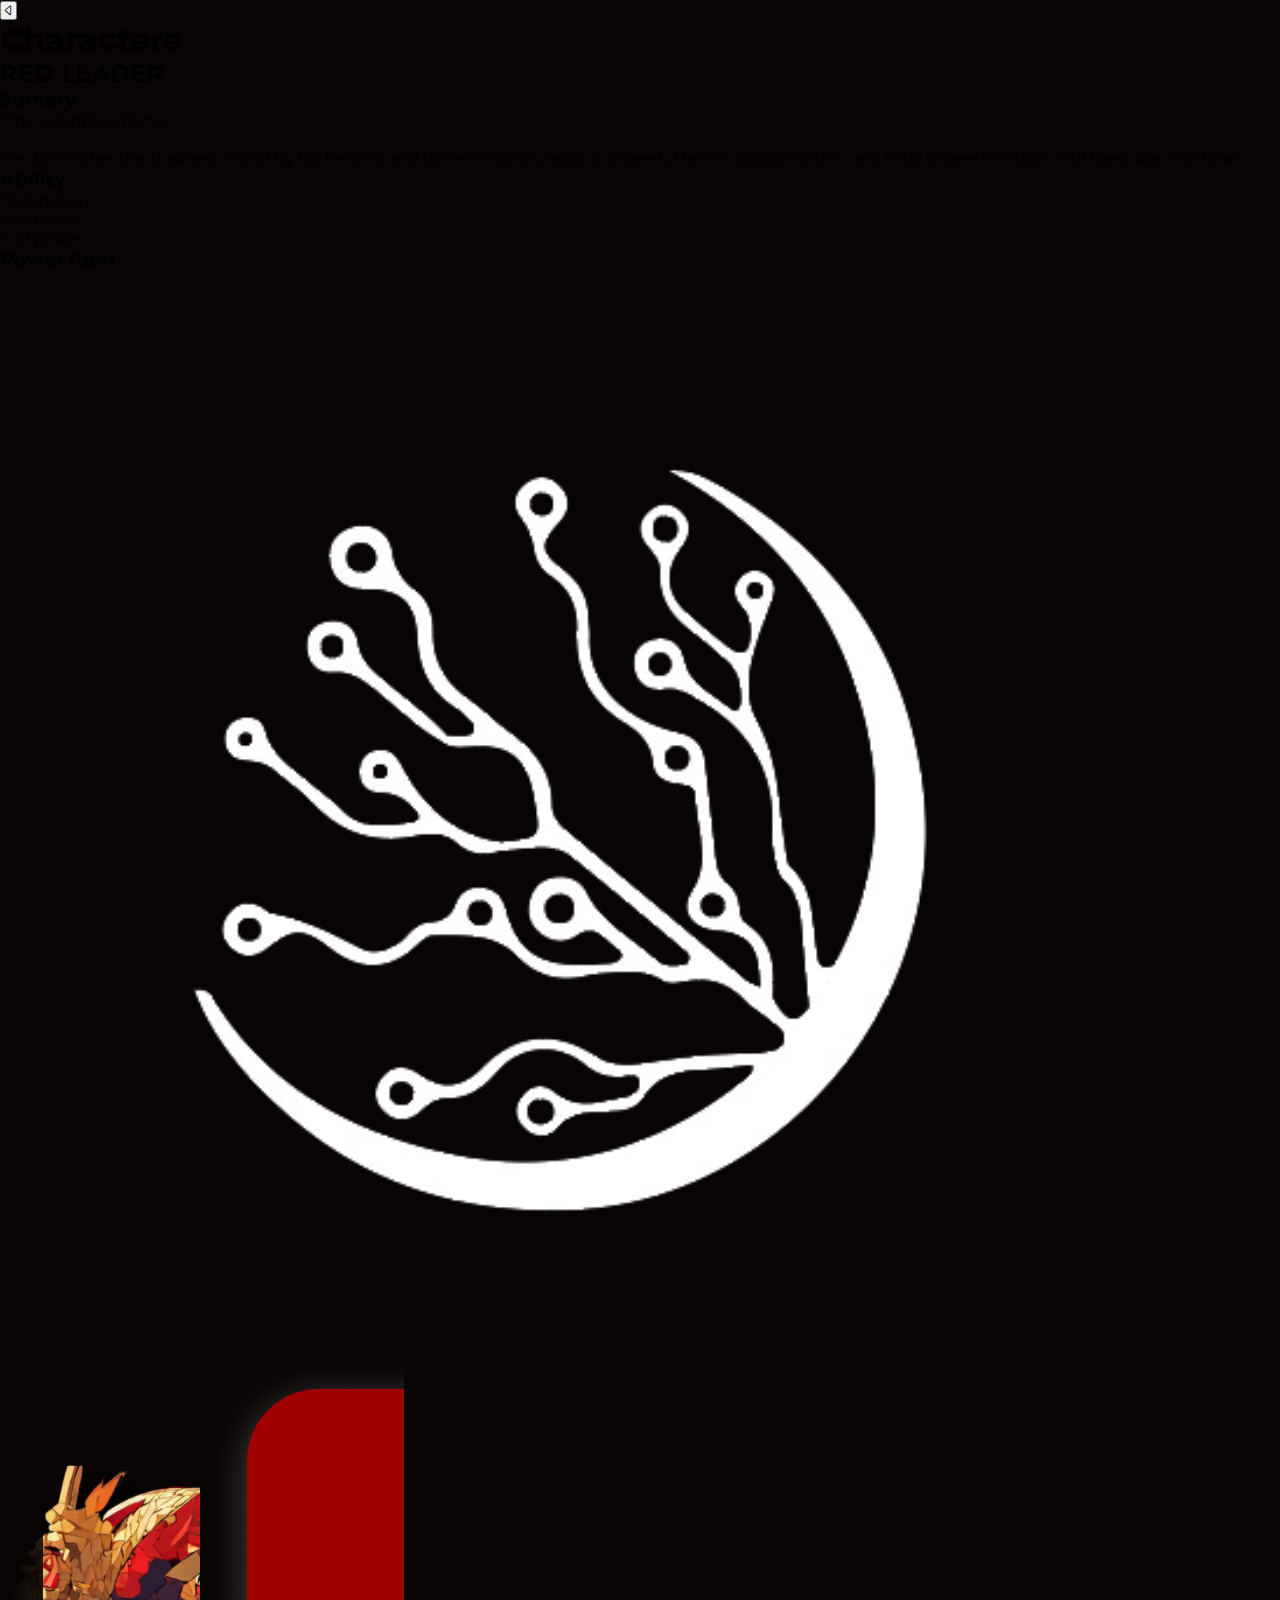
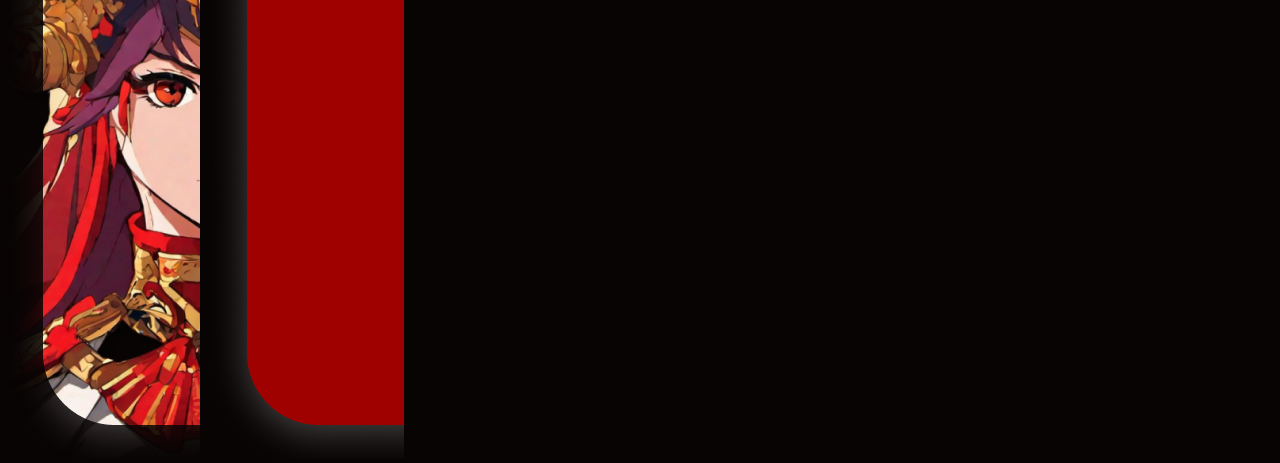
<file: red-characters.html>
<!DOCTYPE html>
<html lang="en">
<head>
    <meta charset="UTF-8">
    <meta name="viewport" content="width=device-width, initial-scale=1.0">
    <link rel="stylesheet" href="./css/red-character.css">
    <link rel="stylesheet" href="https://cdn.jsdelivr.net/npm/bootstrap-icons@1.11.1/font/bootstrap-icons.css">
    <link rel="preconnect" href="https://fonts.googleapis.com">
    <link rel="preconnect" href="https://fonts.gstatic.com" crossorigin>
    <link href="https://fonts.googleapis.com/css2?family=Montserrat:wght@300;400;500;700&display=swap" rel="stylesheet">
    <title>Document</title>
</head>
<body>
    <header>
        <div class="container">
            <div>
                <button onclick="location.href = 'http://127.0.0.1:5500/Characters.html'" class="back"><i class="bi bi-caret-left"></i>
                </button>
            </div>
            <div>
                <h1>Characters</h1>
            </div>
            <div>
                <div class="blanco"></div>
            </div>
        </div>
       
    </header>
    <div class="name-character">
        <h2>RED LEADER</h2>
    </div>

    <div class="sectiones">
        <section class="left-section">
            <h3>Sumary</h3>
            <p>"The relentless flame". <br> <br> He dominates the business world by his ferocity and determination, leads a powerful technological nation and total power through a ruthless war machine.</p>
            <h3>Ability</h3>
            <p>Technology</p>
            <div class="white-input">
                <div class="green-input"></div>
            </div>
            <p>Machinery</p>
            <div class="white-input">
                <div class="green-input-2"></div>
            </div>
            <p>Full power</p>
            <div class="white-input">
                <div class="green-input-3"></div>
            </div>
            <h3>Power Item</h3>
            <img class="espada-verde" src="./img/lallamaimplacable.png" alt="espada verde">
¿        </section>
        <section>
            <div>
                <img class="first-image"src="./img/Mask group (3).png" alt="">
                <img class="second-image"src="./img/Rectangle 13 (3).png" alt="">
            </div>
        </section>
    </div>
   

</body>
</html>
</file>
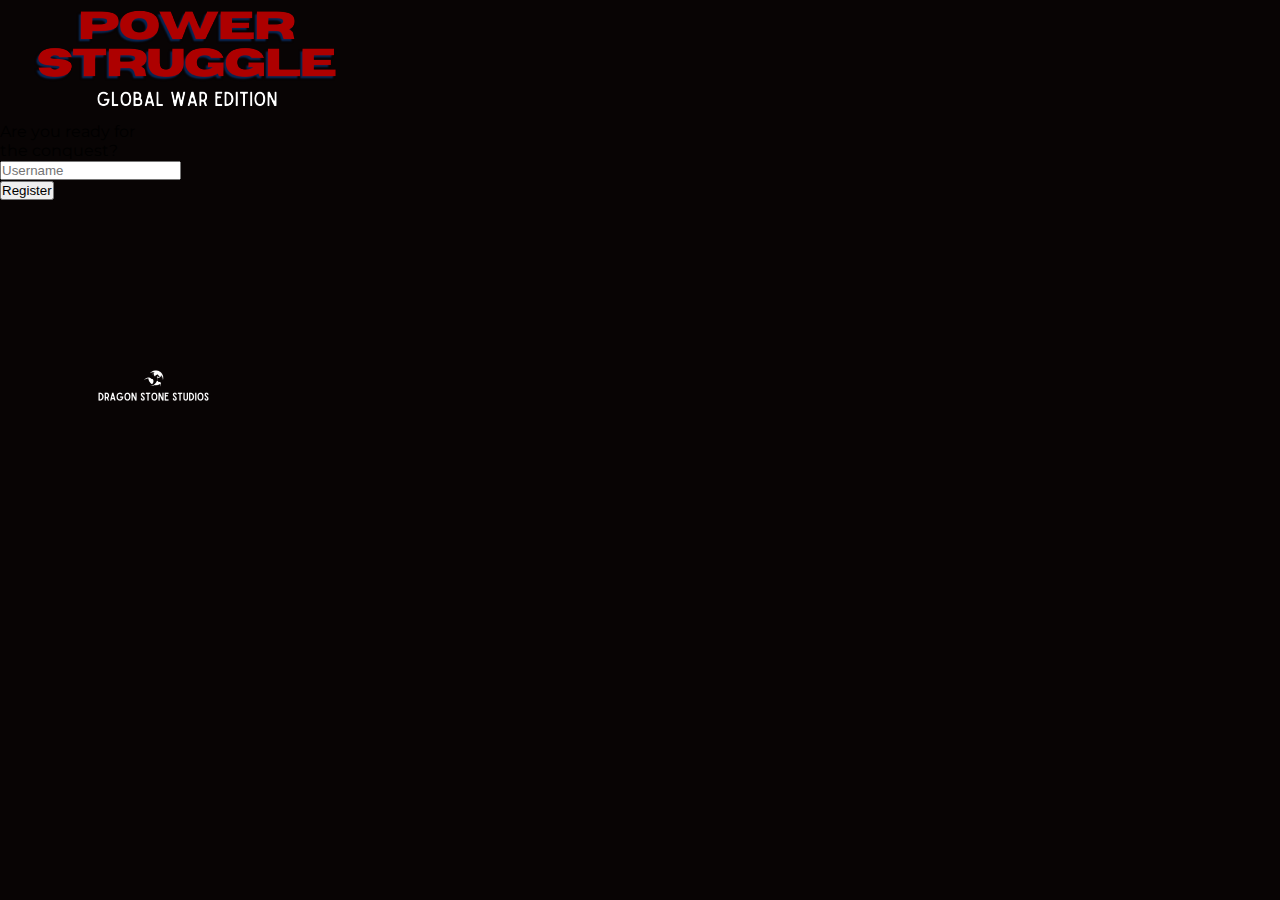
<file: user.html>
<!DOCTYPE html>
<html lang="en">
<head>
    <meta charset="UTF-8">
    <meta name="viewport" content="width=device-width, initial-scale=1.0">
    <link rel="stylesheet" href="./css/user.css">
    <link rel="preconnect" href="https://fonts.googleapis.com">
    <link rel="preconnect" href="https://fonts.gstatic.com" crossorigin>
    <link href="https://fonts.googleapis.com/css2?family=Montserrat:wght@300;400;500;700&display=swap" rel="stylesheet">
    <title>Document</title>
</head>
<body>
        <div class="container">
            <img class="hola" src="./img/Power Struggle 1.png" alt="logo-juego">
            <p>Are you ready for <br>the conquest?</p>
            <form action="">
                <div class="input-user">
                    <input type="text" placeholder="Username" name="Username" id="">
                </div>
            </form>
            <button onclick="location.href = 'http://127.0.0.1:5500/home.html'" class="btn btn-primary">Register</button>
        </div>
        <img class="logo-dragon"src="./img/logo.png" alt="Dragon-Stone">
</body>
</html>
</file>
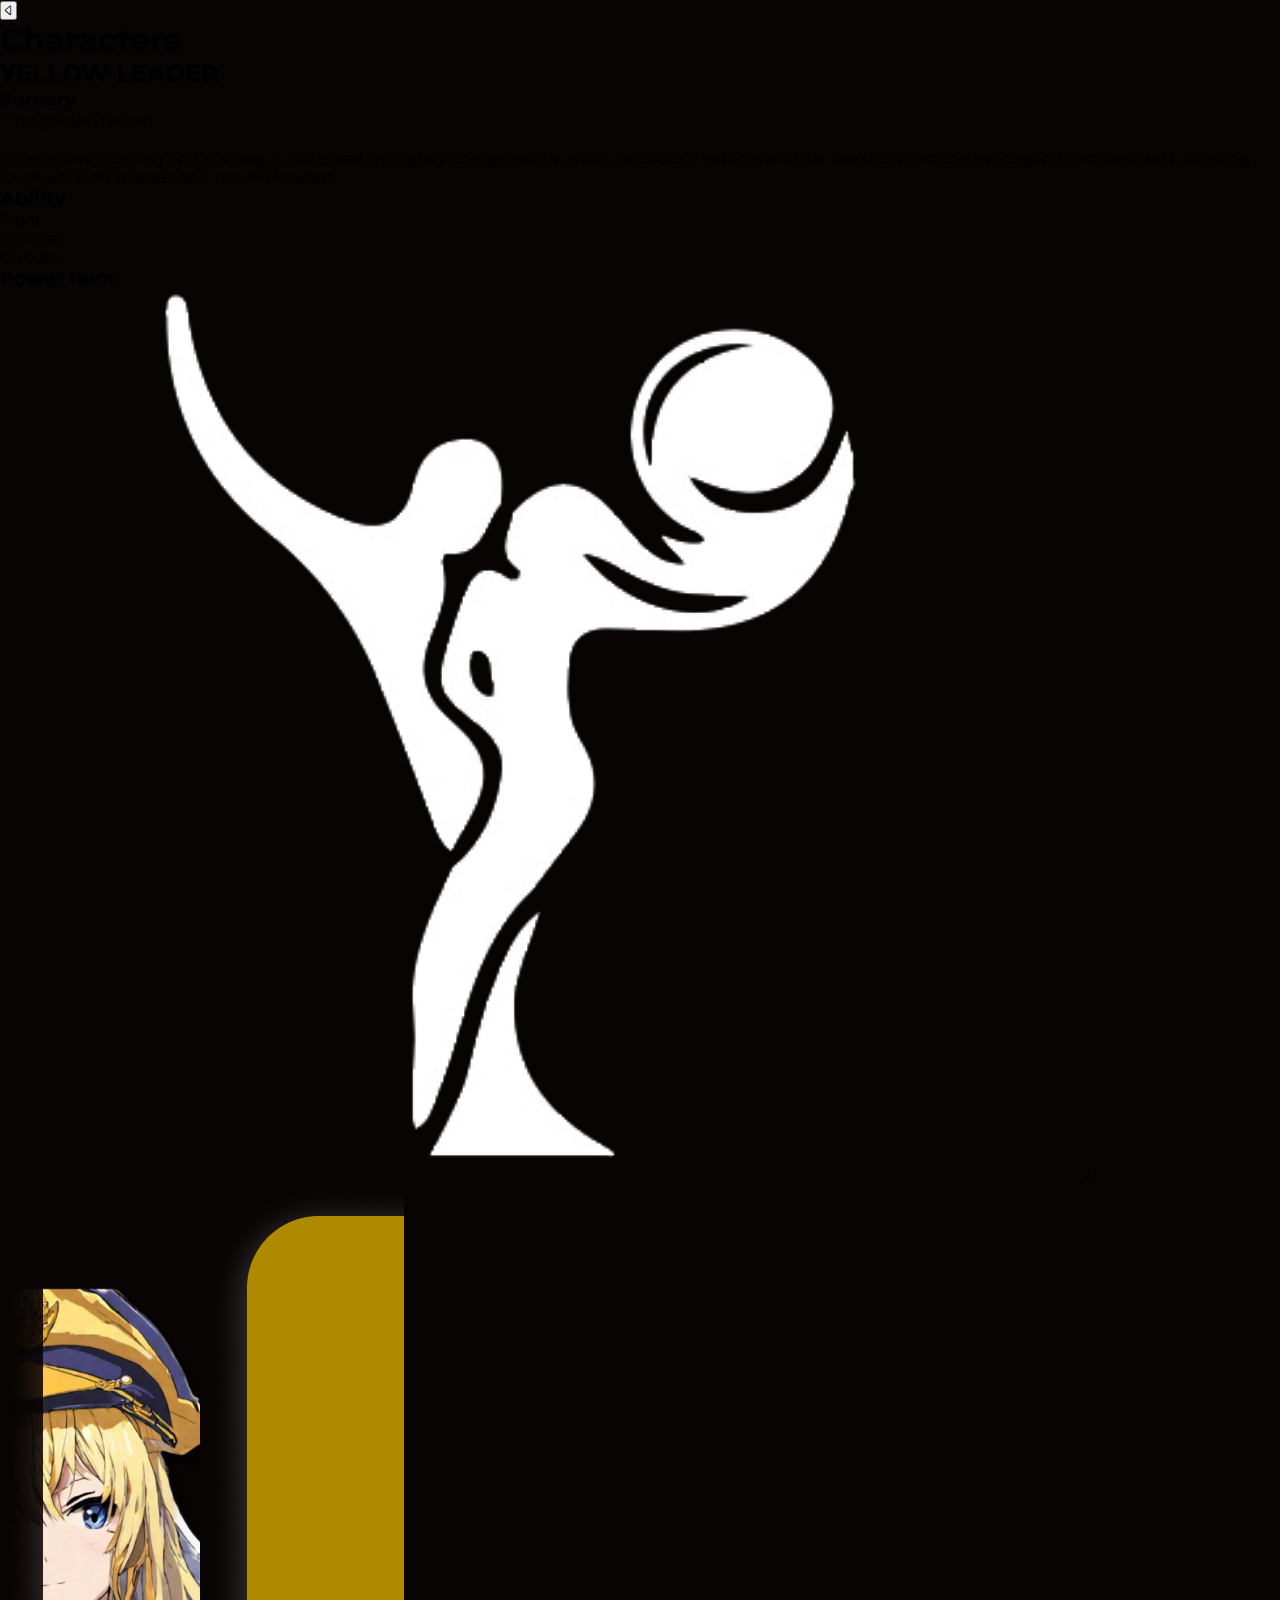
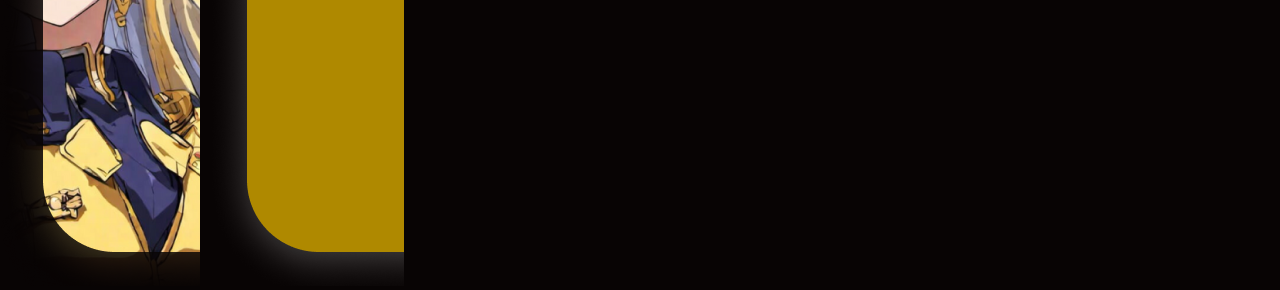
<file: yellow-character.html>
<!DOCTYPE html>
<html lang="en">
<head>
    <meta charset="UTF-8">
    <meta name="viewport" content="width=device-width, initial-scale=1.0">
    <link rel="stylesheet" href="./css/yellow-character.css">
    <link rel="stylesheet" href="https://cdn.jsdelivr.net/npm/bootstrap-icons@1.11.1/font/bootstrap-icons.css">
    <link rel="preconnect" href="https://fonts.googleapis.com">
    <link rel="preconnect" href="https://fonts.gstatic.com" crossorigin>
    <link href="https://fonts.googleapis.com/css2?family=Montserrat:wght@300;400;500;700&display=swap" rel="stylesheet">
    <title>Document</title>
</head>
<body>
    <header>
        <div class="container">
            <div>
                <button onclick="location.href = 'http://127.0.0.1:5500/Characters.html'" class="back"><i class="bi bi-caret-left"></i>
                </button>
            </div>
            <div>
                <h1>Characters</h1>
            </div>
            <div>
                <div class="blanco"></div>
            </div>
        </div>
       
    </header>
    <div class="name-character">
        <h2>YELLOW LEADER</h2>
    </div>

    <div class="sectiones">
        <section class="left-section">
            <h3>Sumary</h3>
            <p>"The golden muse" <br> <br> He masters painting and staging, is obsessed with glory and grandeur, leads a culturally rich nation that seeks artistic and propagandistic conquest, currying favor with the masses as it moves forward.</p>
            <h3>Ability</h3>
            <p>Paint</p>
            <div class="white-input">
                <div class="green-input"></div>
            </div>
            <p>Theater</p>
            <div class="white-input">
                <div class="green-input-2"></div>
            </div>
            <p>Culture</p>
            <div class="white-input">
                <div class="green-input-3"></div>
            </div>
            <h3>Power Item</h3>
            <img class="espada-verde" src="./img/musadorada.png" alt="espada verde">
¿        </section>
        <section>
            <div>
                <img class="first-image"src="./img/Mask group (2).png" alt="">
                <img class="second-image"src="./img/Rectangle 13 (2).png" alt="">
            </div>
        </section>
    </div>
   

</body>
</html>
</file>
<file: css/style.css>
:root {
    --white: #FFFFFF;
    --black: #080404;
    --red-wine:#701c34;
    --sm: 14px;
    --md: 16px;
    --lg: 18px;
}

* {
    box-sizing: border-box;
    margin: 0;
    padding: 0;
}

body {
    font-family: 'Montserrat', sans-serif;
}

@media (max-width: 640px) {
.container {
    background-color: black;
    height: 100vh;
    display: flex;
    align-items: center;
}
.logo-dragon {
    position: fixed;
    bottom: 15px;
    left: 10%;
}
}
</file>
<file: css/blue-character.css>
:root {
    --white: #FFFFFF;
    --black: #080404;
    --red-wine:#B00000;
    --green:#006523;
    --yellow:#D8A800;
    --blue:#20009E;
    --sm: 14px;
    --md: 16px;
    --lg: 18px;
}

* {
    box-sizing: border-box;
    margin: 0;
    padding: 0;
}

body {
    font-family: 'Montserrat', sans-serif;
    background-color: var(--black);
}

@media (max-width: 640px) {

    .container {

        display: flex;
        justify-content: space-between;
        flex-direction: row;
        padding: 20px 20px 0 20px;
        align-items: center;
    }

    .back {
        border: 0;
        font-size: 2.1rem;
        background-color: var(--blue);
        border-radius: 8px;
        cursor: pointer;
        color: var(--white);
    }

    header h1 {
        color: var(--white);
        font-size: 2.0rem;
    }

    .blanco {
        background-color: var(--white);
        width: 45px;
        height: 45px;
        border-radius: 50%;
    }

    .name-character {
        display: flex;
        justify-content: center;
    }

    h2 {
        color: var(--blue);
        font-size: var(--md);
        font-weight: bold;
        text-decoration: underline;
    }   

    .sectiones {
        height: 85vh;
        display: flex;
        flex-direction: row;
    }

    .color-back {
        background-color:var(--blue);   
    }

    .first-image {
        position: absolute;
        z-index: 2;
        left: 180px;
    }

    .second-image {
        position: absolute;
        z-index: 1;
        left: 180px;
    }

    .left-section {
        padding-top: 50px;
        padding-right: 53%;
        padding-left: 20px;
    }

    .left-section h3,p {
        color: var(--white);
        font-size: 0.9rem;
    }

    .left-section h3 {
        text-decoration: underline;
        margin-top:10px;
        margin-bottom: 15px;
        font-size: 1.0rem;
    }

    .left-section p {
        margin-top: 15px;
    }


    .green-input {
        margin-top: 10px;
        height: 15px;
        width: 60px;
        border-radius: 10px;
        background-color: var(--blue);

    }
  
    .green-input-2 {
        margin-top: 10px;
        height: 15px;
        width: 140px;
        border-radius: 10px;
        background-color: var(--blue);

    }

    .green-input-3 {
        margin-top: 10px;
        height: 15px;
        width: 100px;
        border-radius: 10px;
        background-color: var(--blue);

    }

    .white-input {
        
        margin-top: 10px;
        height: 15px;
        width: 150px;
        border-radius: 10px;
        background-color: var(--white);
    }

    .espada-verde {
        width:130px;
    }


}
</file>
<file: css/characters.css>
:root {
    --white: #FFFFFF;
    --black: #080404;
    --red-wine:#B00000;
    --green:#006523;
    --yellow:#D8A800;
    --blue:#20009E;
    --sm: 14px;
    --md: 16px;
    --lg: 18px;
}

* {
    box-sizing: border-box;
    margin: 0;
    padding: 0;
}

body {
    font-family: 'Montserrat', sans-serif;
    background-color: var(--black);
}

@media (max-width: 640px) {
    .back {
        border: 0;
        font-size: 2.1rem;
        background-color: var(--green);
        border-radius: 8px;
        cursor: pointer;
        color: var(--white);
        height: 35px;
        width: 35px;
        margin-top:20px;
        margin-left: 20px;
        position: inherit;
    }

    .container {
        height: 90%;
        width: 100%;
        display: flex;
        flex-direction: column;
        justify-content: space-between;
        align-items: center;
    }

    .container img {
        width: 200px;
        margin: 10px;
        cursor: pointer;
    }

    .btn-primary {
        background-color: var(--yellow);
        border-radius: 20px;
        border: none;
        color: var(--white); 
        width: 250px;
        cursor: pointer;
        font-size: var(--md);
        font-weight: bold;
        height: 55px;
        margin-top: 30px;
    }

    .btn-secundary {
        background-color: var(--green);
        border-radius: 20px;
        border: none;
        color: var(--white); 
        width: 250px;
        cursor: pointer;
        font-size: var(--md);
        font-weight: bold;
        height: 55px;
        margin-top: 30px;
    }

    .btn-tertiary {
        background-color: var(--red-wine);
        border-radius: 20px;
        border: none;
        color: var(--white); 
        width: 250px;
        cursor: pointer;
        font-size: var(--md);
        font-weight: bold;
        height: 55px;
        margin-top: 30px;
    }
    .btn-quaternary {
        background-color: var(--blue);
        border-radius: 20px;
        border: none;
        color: var(--white); 
        width: 250px;
        cursor: pointer;
        font-size: var(--md);
        font-weight: bold;
        height: 55px;
        margin-top: 30px;
    }

}
</file>
<file: css/color-roulette.css>
:root {
    --white: #FFFFFF;
    --black: #080404;
    --red-wine:#B00000;
    --green:#006523;
    --yellow:#D8A800;
    --blue:#20009E;
    --pink:#A60696;
    --purple:#701A8E;
    --sm: 14px;
    --md: 16px;
    --lg: 18px;
}

* {
    box-sizing: border-box;
    margin: 0;
    padding: 0;
}

body {
    font-family: 'Montserrat', sans-serif;
    background-color: var(--black);
}

@media (max-width: 640px) {

    .container {

        display: flex;
        justify-content: space-between;
        flex-direction: row;
        padding: 20px 20px 0 20px;
        align-items: center;
    }

    .back {
        border: 0;
        font-size: 2.1rem;
        background-color: var(--purple);
        border-radius: 8px;
        cursor: pointer;
        color: var(--white);
    }

    header h1 {
        color: var(--white);
        font-size: 2.0rem;
    }

    .blanco {
        background-color: var(--white);
        width: 45px;
        height: 45px;
        border-radius: 50%;
    }

    .name-character {
        display: flex;
        justify-content: center;
    }

    h2 {
        color: var(--purple);
        font-size: var(--md);
        font-weight: bold;
        text-decoration: underline;
    }   

    .holi{
        margin-top:20px;
        padding:20px;
    }

    .img-responsive{
        width: 350px;
    }

}
</file>
<file: css/Dice-to-play.css>
:root {
    --white: #FFFFFF;
    --black: #080404;
    --blue:#20009E;
    --clarito:#1E8989;
    --sm: 14px;
    --md: 16px;
    --lg: 18px;
}

* {
    box-sizing: border-box;
    margin: 0;
    padding: 0;
}

body {
    font-family: 'Montserrat', sans-serif;
    background-color: var(--black);
}

@media (max-width: 640px) {


    .cantidad-soldados {
        display: flex;
        justify-content:center;
    }
    header {
        height: 50px;
    }
    .container-principal {
        
        height: 50px;
        display: flex;
        justify-content: space-between;
        flex-direction: row;
        padding: 20px 0 0 20px;
        align-items: center;
    }
    .cantidad-input {
        display: flex;
        margin-left:4px;
    }
    h4 {
        color: var(--white);
        padding-top:15px;
    }

    .h4-rojo {
        color: #9b0707;
    }

    h3 {
        color: var(--white);
        font-size: 1.5em;
        position: fixed;
        left: 45%;
        top: 105px;
    }
    .back {
        border: 0;
        font-size: 2.1rem;
        background-color: var(--clarito);
        border-radius: 8px;
        cursor: pointer;
        color: var(--white);
    }

    header h1 {
        color: var(--white);
        font-size: 2.0rem;
    }

    .blanco {
        background-color: var(--white);
        width: 45px;
        height: 45px;
        border-radius: 50%;
    }

    .name-character {
        display: flex;
        justify-content: center;
    }

    h2 {
        color: var(--clarito);
        font-size: 1.5rem;
        font-weight: bold;
        text-decoration: underline;
    }   

    .check-1 {
        margin: 10px;
        width: 30px;
        height: 30px;
    }

        
    .roll {
        position: relative;
        top:530px;
        left:25%;
        padding: 15px 50px;
        color: #fff;
        background-color: #f4d35e;
        border: none;
        font-size: 20px;
        border-radius: 20px; 
        box-shadow: 1px 3px #50514F;
        outline: none;
        transition: .3s; 
    }
    
    .roll:hover, .roll:active {
        outline: none;
        background: #50514F;
        cursor: pointer;
        transform: translateY(15px); 
    }
    
    .game {
        position: relative;
        width: auto;
        height: 50vh; 
    }
    
    .container {
        position: relative;
        display: inline-block;
        top: 0px;
        left: 100px;
    }
    
    .dice {
        position: relative;
        width: 100px;
        height: 100px;
        transform-style: preserve-3d;
        transition: transform 1s; 
    }
    
    .dot {
        position: absolute;
        width: 20px;
        height: 20px;
        margin: -10px 5px 5px -10px;
        border-radius: 20px;
        background-color: #ffffff;
        box-shadow: inset 2px 2px #857b7c;
    }

    .dot-2 {
        position: absolute;
        width: 20px;
        height: 20px;
        margin: -10px 5px 5px -10px;
        border-radius: 20px;
        background-color: #f25f5c;
        box-shadow: inset 2px 2px #d90429;
    }
    
    .dice-one {
        position: absolute;
        left: 100px; 
    }
    
    .dice-two {
        position: absolute;
        left: -50px;
        
    }

    .dice-three {
        position: absolute;
        top: 120px;
        left: 20px;
    }

    .dice-four {
        position: absolute;
        top: 280px;
        left: 20px;
    }

    .dice-five {
        position: absolute;
        top: 400px;
        left: 100px; 
    }
    
    .dice-six {
        position: absolute;
        top: 400px;
        left: -50px;
        
    }
    
    .side {
        position: absolute;
        background-color: #9b0707;
        border-radius:5px;
        width: 100px;
        height: 100px;
        border: 1px solid #330000;
        text-align: center;
        line-height: 2em;
    }

    .side-2 {
        position: absolute;
        background-color: #ffF;
        border-radius:5px;
        width: 100px;
        height: 100px;
        border: 1px solid #e5e5e5;
        text-align: center;
        line-height: 2em;
    }
    
    .side:nth-child(1) {
        transform: translateZ(3.1em); }
    
    .side:nth-child(6) {
        transform: rotateY(90deg) translateZ(3.1em); }
    
    .side:nth-child(3) {
        transform: rotateY(-90deg) translateZ(3.1em); }
    
    .side:nth-child(4) {
        transform: rotateX(90deg) translateZ(3.1em); }
    
    .side:nth-child(5) {
        transform: rotateX(-90deg) translateZ(3.1em); }
    
    .side:nth-child(2) {
        transform: rotateY(-180deg) translateZ(3.1em); }
    

        
    .side-2:nth-child(1) {
        transform: translateZ(3.1em); }
    
    .side-2:nth-child(6) {
        transform: rotateY(90deg) translateZ(3.1em); }
    
    .side-2:nth-child(3) {
        transform: rotateY(-90deg) translateZ(3.1em); }
    
    .side-2:nth-child(4) {
        transform: rotateX(90deg) translateZ(3.1em); }
    
    .side-2:nth-child(5) {
        transform: rotateX(-90deg) translateZ(3.1em); }
    
    .side-2:nth-child(2) {
        transform: rotateY(-180deg) translateZ(3.1em); }




    .show-1 {
        transform: rotateX(720deg) rotateZ(-720deg); }
    
    .show-6 {
        transform: rotateX(-900deg) rotateZ(1080deg); }
    
    .show-3 {
        transform: rotateY(-450deg) rotateZ(-1440deg); }
    
    .show-4 {
        transform: rotateY(810deg) rotateZ(720deg); }
    
    .show-5 {
        transform: rotateX(-810deg) rotateZ(-1080deg); }
    
    .show-2 {
        transform: rotateX(450deg) rotateZ(-720deg); }
    
    .two-1, .three-1, .four-1, .five-1, .six-1 {
        top: 20%;
        left: 20%; 
    }
    
    .four-3, .five-3, .six-4 {
        top: 20%;
        left: 80%; }
    
    .one-1, .three-2, .five-5 {
        top: 50%;
        left: 50%; }
    
    .four-2, .five-2, .six-3 {
        top: 80%;
        left: 20%; }
    
    .two-2, .three-3, .four-4, .five-4, .six-6 {
        top: 80%;
        left: 80%; }
    
    .six-2 {
        top: 50%;
        left: 20%; }
    
    .six-5 {
        top: 50%;
        left: 80%; 
    }
  
}
</file>
<file: css/full-view-map.css>
:root {
    --white: #FFFFFF;
    --black: #080404;
    --red-wine:#B00000;
    --green:#006523;
    --yellow:#D8A800;
    --blue:#20009E;
    --pink:#A60696;
    --sm: 14px;
    --md: 16px;
    --lg: 18px;
}

* {
    box-sizing: border-box;
    margin: 0;
    padding: 0;
}

body {
    font-family: 'Montserrat', sans-serif;
    background-color: var(--black);
}

@media (max-width: 640px) {

    .container {

        display: flex;
        justify-content: space-between;
        flex-direction: row;
        padding: 20px 20px 0 20px;
        align-items: center;
    }

    .back {
        border: 0;
        font-size: 2.1rem;
        background-color: var(--pink);
        border-radius: 8px;
        cursor: pointer;
        color: var(--white);
    }

    header h1 {
        color: var(--white);
        font-size: 2.0rem;
    }

    .blanco {
        background-color: var(--white);
        width: 45px;
        height: 45px;
        border-radius: 50%;
    }

    .name-character {
        display: flex;
        justify-content: center;
    }

    h2 {
        color: var(--pink);
        font-size: var(--md);
        font-weight: bold;
        text-decoration: underline;
    }   

    img {
        width: 310px;
    }

    .game {
        padding: 30px;
    }

    .h2-map {
        margin-top: 20px;
        color: var(--white);
    }

    .p-map {
        color: var(--white);
        margin-top: 30px;
        font: size 0.5em;
    }

}
</file>
<file: css/game-board.css>
:root {
    --white: #FFFFFF;
    --black: #080404;
    --red-wine:#B00000;
    --green:#006523;
    --yellow:#D8A800;
    --blue:#20009E;
    --pink:#A60696;
    --sm: 14px;
    --md: 16px;
    --lg: 18px;
}

* {
    box-sizing: border-box;
    margin: 0;
    padding: 0;
}

body {
    font-family: 'Montserrat', sans-serif;
    background-color: var(--black);
}

@media (max-width: 640px) {

    .container {

        display: flex;
        justify-content: space-between;
        flex-direction: row;
        padding: 20px 20px 0 20px;
        align-items: center;
    }

    .back {
        border: 0;
        font-size: 2.1rem;
        background-color: var(--pink);
        border-radius: 8px;
        cursor: pointer;
        color: var(--white);
    }

    header h1 {
        color: var(--white);
        font-size: 2.0rem;
    }

    .blanco {
        background-color: var(--white);
        width: 45px;
        height: 45px;
        border-radius: 50%;
    }

    .name-character {
        display: flex;
        justify-content: center;
    }

    h2 {
        color: var(--pink);
        font-size: var(--md);
        font-weight: bold;
        text-decoration: underline;
    }   

    img {
        width: 310px;
        cursor: pointer;
    }

    .game {
        padding: 30px;
    }

    .h2-map {
        margin-top: 20px;
        color: var(--white);
    }

    .p-map {
        color: var(--white);
        margin-top: 30px;
        font: size 0.5em;
    }

}
</file>
<file: css/green-characters.css>
:root {
    --white: #FFFFFF;
    --black: #080404;
    --red-wine:#B00000;
    --green:#006523;
    --yellow:#D8A800;
    --blue:#20009E;
    --sm: 14px;
    --md: 16px;
    --lg: 18px;
}

* {
    box-sizing: border-box;
    margin: 0;
    padding: 0;
}

body {
    font-family: 'Montserrat', sans-serif;
    background-color: var(--black);
}

@media (max-width: 640px) {

    .container {

        display: flex;
        justify-content: space-between;
        flex-direction: row;
        padding: 20px 20px 0 20px;
        align-items: center;
    }

    .back {
        border: 0;
        font-size: 2.1rem;
        background-color: var(--green);
        border-radius: 8px;
        cursor: pointer;
        color: var(--white);
    }

    header h1 {
        color: var(--white);
        font-size: 2.0rem;
    }

    .blanco {
        background-color: var(--white);
        width: 45px;
        height: 45px;
        border-radius: 50%;
    }

    .name-character {
        display: flex;
        justify-content: center;
    }

    h2 {
        color: var(--green);
        font-size: var(--md);
        font-weight: bold;
        text-decoration: underline;
    }   

    .sectiones {
        height: 85vh;
        display: flex;
        flex-direction: row;
    }

    .color-back {
        background-color:var(--green);   
    }

    .first-image {
        position: absolute;
        z-index: 2;
        left: 180px;
    }

    .second-image {
        position: absolute;
        z-index: 1;
        left: 180px;
    }

    .left-section {
        padding-top: 50px;
        padding-right: 53%;
        padding-left: 20px;
    }

    .left-section h3,p {
        color: var(--white);
        font-size: 0.9rem;
    }

    .left-section h3 {
        text-decoration: underline;
        margin-top:15px;
        margin-bottom: 15px;
        font-size: 1.0rem;
    }

    .left-section p {
        margin-top: 15px;
    }


    .green-input {
        margin-top: 10px;
        height: 15px;
        width: 70px;
        border-radius: 10px;
        background-color: var(--green);

    }
  
    .green-input-2 {
        margin-top: 10px;
        height: 15px;
        width: 110px;
        border-radius: 10px;
        background-color: var(--green);

    }

    .green-input-3 {
        margin-top: 10px;
        height: 15px;
        width: 140px;
        border-radius: 10px;
        background-color: var(--green);

    }

    .white-input {
        
        margin-top: 10px;
        height: 15px;
        width: 150px;
        border-radius: 10px;
        background-color: var(--white);
    }

    .espada-verde {
        width:160px;
    }


}
</file>
<file: css/history.css>
:root {
    --white: #FFFFFF;
    --black: #080404;
    --red-wine:#B00000;
    --green:#006523;
    --yellow:#D8A800;
    --blue:#20009E;
    --pink:#A60696;
    --purple:#701A8E;
    --sm: 14px;
    --md: 16px;
    --lg: 18px;
}

* {
    box-sizing: border-box;
    margin: 0;
    padding: 0;
}

body {
    font-family: 'Montserrat', sans-serif;
    background-color: var(--black);
}

@media (max-width: 640px) {

    .container {

        display: flex;
        justify-content: space-between;
        flex-direction: row;
        padding: 20px 20px 0 20px;
        align-items: center;
    }

    .back {
        border: 0;
        font-size: 2.1rem;
        background-color: var(--purple);
        border-radius: 8px;
        cursor: pointer;
        color: var(--white);
    }

    header h1 {
        color: var(--white);
        font-size: 2.0rem;
    }

    .blanco {
        background-color: var(--white);
        width: 45px;
        height: 45px;
        border-radius: 50%;
    }

    .name-character {
        display: flex;
        justify-content: center;
    }

    h2 {
        color: var(--purple);
        font-size: var(--md);
        font-weight: bold;
        text-decoration: underline;
    }   

    .every {
        padding-left: 30px;
        margin-top: 30px;
    }

    img {
        width: 100%;
    }

    .h2-map {
        color: var(--white);
        display: flex;
        justify-content: center;    }

    h3 {
        font-size:1.0rem;
    }


    .p-map {
        color: var(--white);
        font-size: 0.85rem;
        padding: 30px;
    }
    .game {
        position: absolute;
        z-index: 1;
    }

    .divsito {
        position: absolute;
        z-index: 2;
    }


}
</file>
<file: css/home.css>
:root {
    --white: #FFFFFF;
    --black: #080404;
    --red-wine:#B00000;
    --green:#006523;
    --yellow:#D8A800;
    --blue:#20009E;
    --sm: 14px;
    --md: 16px;
    --lg: 18px;
}

* {
    box-sizing: border-box;
    margin: 0;
    padding: 0;
}

body {
    font-family: 'Montserrat', sans-serif;
    background-color: var(--black);
}

@media (max-width: 640px) {
    .container {
        height: 100vh;
        display: flex;
        flex-direction: column;
        justify-content: space-between;
        padding: 200px 0;
        align-items: center;
    }

    .btn-primary {
        background-color: var(--yellow);
        border-radius: 20px;
        border: none;
        color: var(--white); 
        width: 250px;
        cursor: pointer;
        font-size: var(--md);
        font-weight: bold;
        height: 55px;
        margin-top: 30px;
    }

    .btn-secundary {
        background-color: var(--green);
        border-radius: 20px;
        border: none;
        color: var(--white); 
        width: 250px;
        cursor: pointer;
        font-size: var(--md);
        font-weight: bold;
        height: 55px;
        margin-top: 30px;
    }

    .btn-nose {
        background-color: #1E8989;
        border-radius: 20px;
        border: none;
        color: var(--white); 
        width: 250px;
        cursor: pointer;
        font-size: var(--md);
        font-weight: bold;
        height: 55px;
        margin-top: 30px;
    }

    .btn-tertiary {
        background-color: var(--red-wine);
        border-radius: 20px;
        border: none;
        color: var(--white); 
        width: 250px;
        cursor: pointer;
        font-size: var(--md);
        font-weight: bold;
        height: 55px;
        margin-top: 30px;
    }
    .btn-quaternary {
        background-color: var(--blue);
        border-radius: 20px;
        border: none;
        color: var(--white); 
        width: 250px;
        cursor: pointer;
        font-size: var(--md);
        font-weight: bold;
        height: 55px;
        margin-top: 30px;
    }

}
</file>
<file: css/how-to-play.css>
:root {
    --white: #FFFFFF;
    --black: #080404;
    --red-wine:#B00000;
    --green:#006523;
    --yellow:#D8A800;
    --blue:#20009E;
    --sm: 14px;
    --md: 16px;
    --lg: 18px;
}

* {
    box-sizing: border-box;
    margin: 0;
    padding: 0;
}

body {
    font-family: 'Montserrat', sans-serif;
    background-color: var(--black);
}

@media (max-width: 640px) {
    .back {
        border: 0;
        font-size: 2.1rem;
        background-color: var(--green);
        border-radius: 8px;
        cursor: pointer;
        color: var(--white);
        height: 35px;
        width: 35px;
        margin-top:20px;
        margin-left: 20px;
        position: inherit;
    }

    .container {
        margin-top: 150px;
        height: 90%;
        width: 100%;
        display: flex;
        flex-direction: column;
        justify-content: space-between;
        align-items: center;
    }

    .container img {
        width: 300px;
        margin: 10px;
        cursor: pointer;
    }

    .btn-primary {
        background-color: var(--yellow);
        border-radius: 20px;
        border: none;
        color: var(--white); 
        width: 250px;
        cursor: pointer;
        font-size: var(--md);
        font-weight: bold;
        height: 55px;
        margin-top: 30px;
    }

    .btn-secundary {
        background-color: var(--green);
        border-radius: 20px;
        border: none;
        color: var(--white); 
        width: 250px;
        cursor: pointer;
        font-size: var(--md);
        font-weight: bold;
        height: 55px;
        margin-top: 30px;
    }

    .btn-tertiary {
        background-color: var(--red-wine);
        border-radius: 20px;
        border: none;
        color: var(--white); 
        width: 250px;
        cursor: pointer;
        font-size: var(--md);
        font-weight: bold;
        height: 55px;
        margin-top: 30px;
    }
    .btn-quaternary {
        background-color: var(--blue);
        border-radius: 20px;
        border: none;
        color: var(--white); 
        width: 250px;
        cursor: pointer;
        font-size: var(--md);
        font-weight: bold;
        height: 55px;
        margin-top: 30px;
    }

}
</file>
<file: css/red-character.css>
:root {
    --white: #FFFFFF;
    --black: #080404;
    --red-wine:#B00000;
    --green:#006523;
    --yellow:#D8A800;
    --blue:#20009E;
    --sm: 14px;
    --md: 16px;
    --lg: 18px;
}

* {
    box-sizing: border-box;
    margin: 0;
    padding: 0;
}

body {
    font-family: 'Montserrat', sans-serif;
    background-color: var(--black);
}

@media (max-width: 640px) {

    .container {

        display: flex;
        justify-content: space-between;
        flex-direction: row;
        padding: 20px 20px 0 20px;
        align-items: center;
    }

    .back {
        border: 0;
        font-size: 2.1rem;
        background-color: var(--red-wine);
        border-radius: 8px;
        cursor: pointer;
        color: var(--white);
    }

    header h1 {
        color: var(--white);
        font-size: 2.0rem;
    }

    .blanco {
        background-color: var(--white);
        width: 45px;
        height: 45px;
        border-radius: 50%;
    }

    .name-character {
        display: flex;
        justify-content: center;
    }

    h2 {
        color: var(--red-wine);
        font-size: var(--md);
        font-weight: bold;
        text-decoration: underline;
    }   

    .sectiones {
        height: 85vh;
        display: flex;
        flex-direction: row;
    }

    .color-back {
        background-color:var(--red-wine);   
    }

    .first-image {
        position: absolute;
        z-index: 2;
        left: 180px;
    }

    .second-image {
        position: absolute;
        z-index: 1;
        left: 180px;
    }

    .left-section {
        padding-top: 50px;
        padding-right: 53%;
        padding-left: 20px;
    }

    .left-section h3,p {
        color: var(--white);
        font-size: 0.9rem;
    }

    .left-section h3 {
        text-decoration: underline;
        margin-top:10px;
        margin-bottom: 15px;
        font-size: 1.0rem;
    }

    .left-section p {
        margin-top: 15px;
    }


    .green-input {
        margin-top: 10px;
        height: 15px;
        width: 130px;
        border-radius: 10px;
        background-color: var(--red-wine);

    }
  
    .green-input-2 {
        margin-top: 10px;
        height: 15px;
        width: 50px;
        border-radius: 10px;
        background-color: var(--red-wine);

    }

    .green-input-3 {
        margin-top: 10px;
        height: 15px;
        width: 100px;
        border-radius: 10px;
        background-color: var(--red-wine);

    }

    .white-input {
        
        margin-top: 10px;
        height: 15px;
        width: 150px;
        border-radius: 10px;
        background-color: var(--white);
    }

    .espada-verde {
        width:130px;
    }


}
</file>
<file: css/user.css>
:root {
    --white: #FFFFFF;
    --black: #080404;
    --red-wine:#701c34;
    --sm: 14px;
    --md: 16px;
    --lg: 18px;
}

* {
    box-sizing: border-box;
    margin: 0;
    padding: 0;
}

body {
    font-family: 'Montserrat', sans-serif;
    background-color: var(--black);
}

@media (max-width: 640px) {
.container {
    background-color: black;
    height: 100vh;
    display: flex;
    flex-direction: column;
    align-items: center;
}

.container img {
    margin-top: 260px;
    width: 300px;
    margin-bottom: 30px;
}

.container p{
    color: var(--white);
    font-size: 1.5rem;
    font-weight: bold;
    text-align: center;
}

.logo-dragon {
    position: fixed;
    bottom: 15px;
    left: 10%;
}

.input-user {
    margin-top:20px;
}

.input-user input {
    background-color: var(--white);
    border: none;
    border-radius: 25px;
    height: 50px;
    width: 290px;
    font-size: var(--sm);
    padding: 6px;
}

.input-user input::-webkit-input-placeholder {
    text-align: center;
    line-height: 100px;/* Centrado vertical */
  }

.btn-primary{
    background-color: #B00000;
    border-radius: 20px;
    border: none;
    color: var(--white); 
    width: 150px;
    cursor: pointer;
    font-size: var(--md);
    font-weight: bold;
    height: 35px;
    margin-top: 30px;
}
}
</file>
<file: css/yellow-character.css>
:root {
    --white: #FFFFFF;
    --black: #080404;
    --red-wine:#B00000;
    --green:#006523;
    --yellow:#D8A800;
    --blue:#20009E;
    --sm: 14px;
    --md: 16px;
    --lg: 18px;
}

* {
    box-sizing: border-box;
    margin: 0;
    padding: 0;
}

body {
    font-family: 'Montserrat', sans-serif;
    background-color: var(--black);
}

@media (max-width: 640px) {

    .container {

        display: flex;
        justify-content: space-between;
        flex-direction: row;
        padding: 20px 20px 0 20px;
        align-items: center;
    }

    .back {
        border: 0;
        font-size: 2.1rem;
        background-color: var(--yellow);
        border-radius: 8px;
        cursor: pointer;
        color: var(--white);
    }

    header h1 {
        color: var(--white);
        font-size: 2.0rem;
    }

    .blanco {
        background-color: var(--white);
        width: 45px;
        height: 45px;
        border-radius: 50%;
    }

    .name-character {
        display: flex;
        justify-content: center;
    }

    h2 {
        color: var(--yellow);
        font-size: var(--md);
        font-weight: bold;
        text-decoration: underline;
    }   

    .sectiones {
        height: 85vh;
        display: flex;
        flex-direction: row;
    }

    .color-back {
        background-color:var(--yellow);   
    }

    .first-image {
        position: absolute;
        z-index: 2;
        left: 180px;
    }

    .second-image {
        position: absolute;
        z-index: 1;
        left: 180px;
    }

    .left-section {
        padding-top: 50px;
        padding-right: 53%;
        padding-left: 20px;
    }

    .left-section h3,p {
        color: var(--white);
        font-size: 0.9rem;
    }

    .left-section h3 {
        text-decoration: underline;
        margin-top:10px;
        margin-bottom: 15px;
        font-size: 1.0rem;
    }

    .left-section p {
        margin-top: 15px;
    }


    .green-input {
        margin-top: 10px;
        height: 15px;
        width: 130px;
        border-radius: 10px;
        background-color: var(--yellow);

    }
  
    .green-input-2 {
        margin-top: 10px;
        height: 15px;
        width: 50px;
        border-radius: 10px;
        background-color: var(--yellow);

    }

    .green-input-3 {
        margin-top: 10px;
        height: 15px;
        width: 100px;
        border-radius: 10px;
        background-color: var(--yellow);

    }

    .white-input {
        
        margin-top: 10px;
        height: 15px;
        width: 150px;
        border-radius: 10px;
        background-color: var(--white);
    }

    .espada-verde {
        width:130px;
    }


}
</file>
